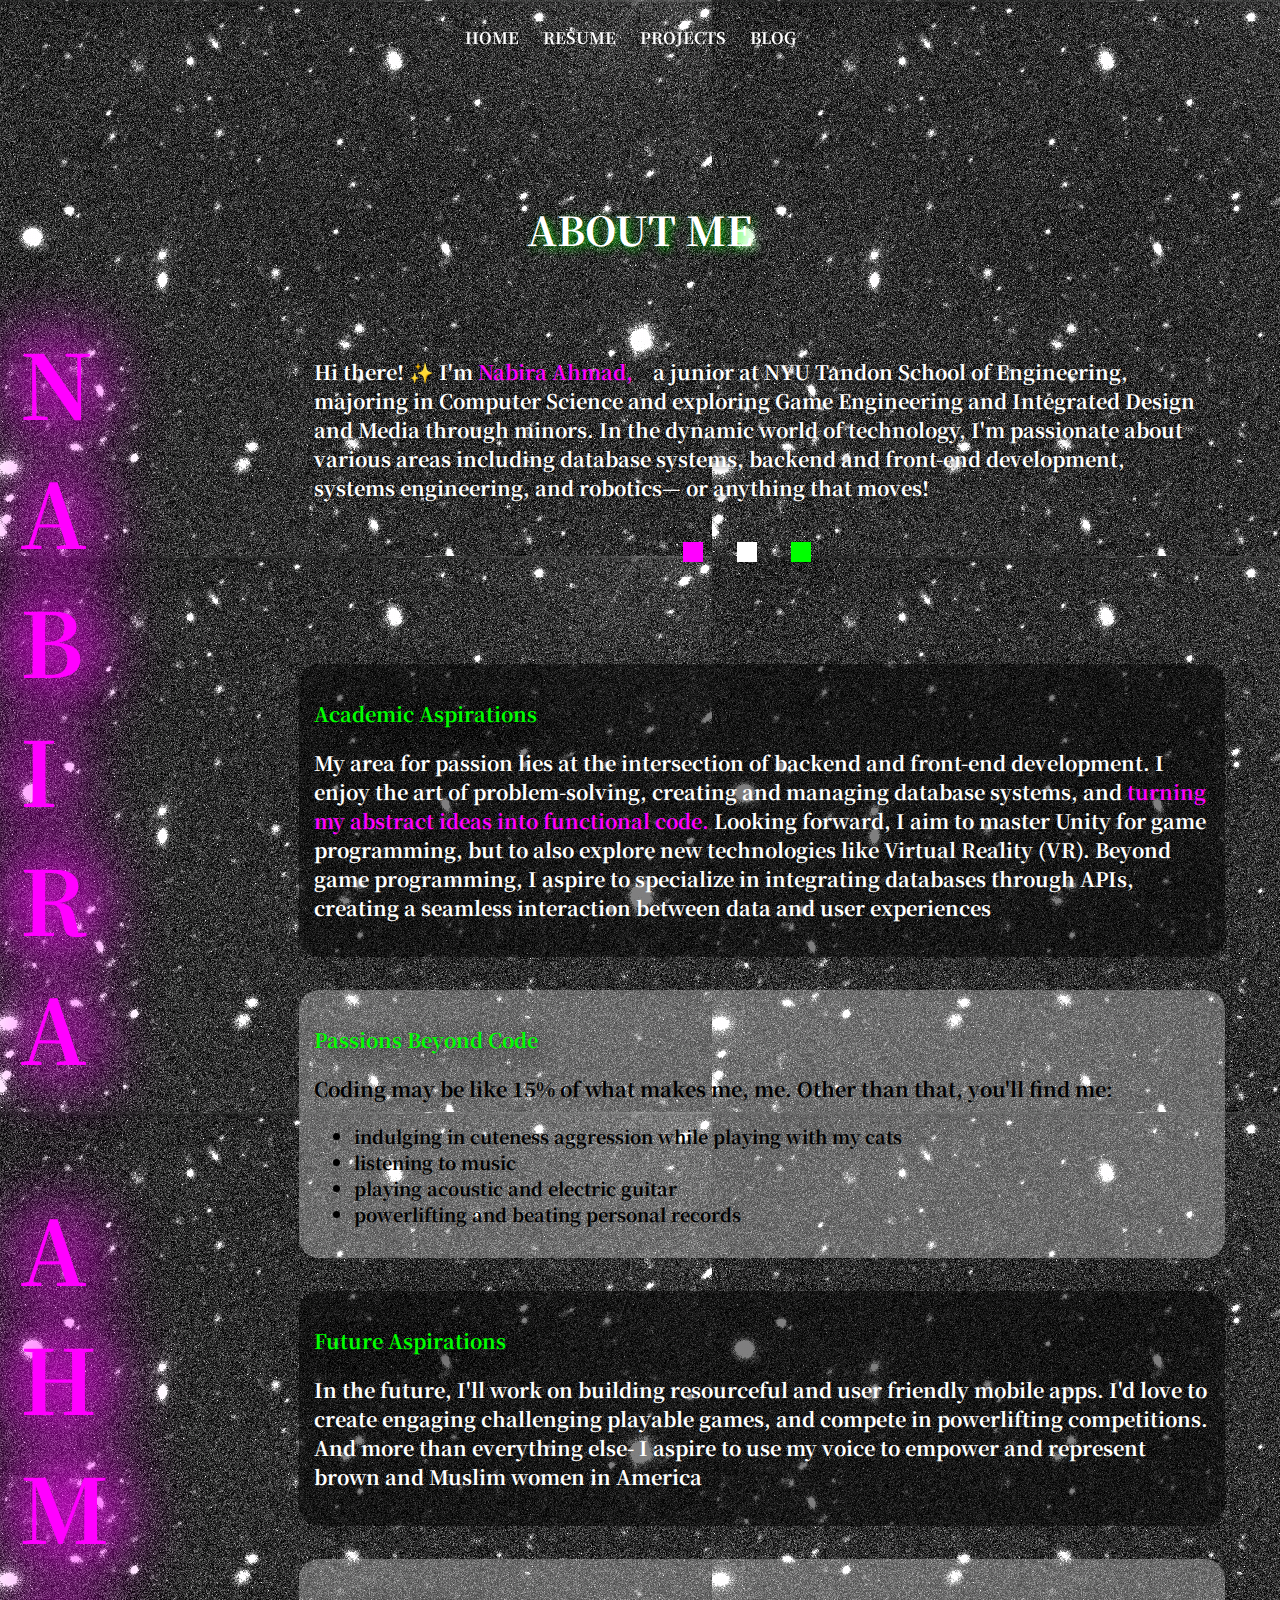
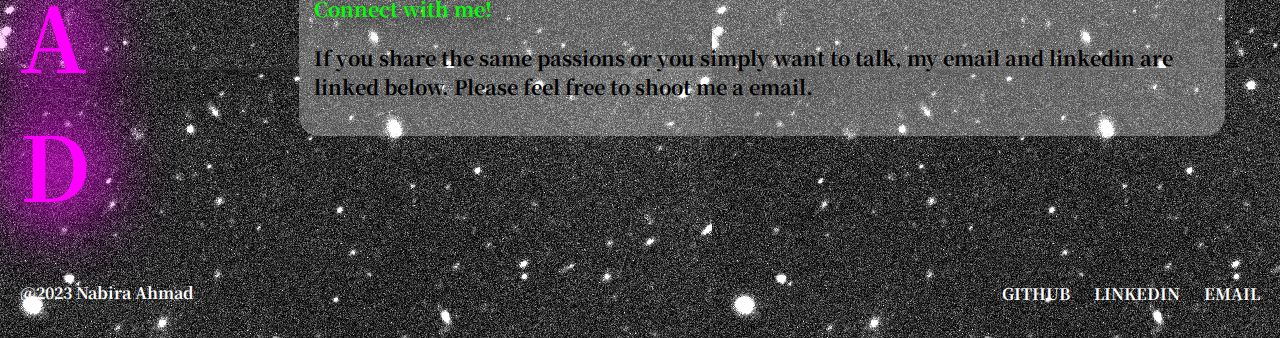
<file: index.html>
<!DOCTYPE html>
<html lang="en" dir="ltr">

<head>
  <meta charset="utf-8">
  <title>nabira | home/about</title>
  <link rel="stylesheet" href="style.css">
</head>

<body class="index-body">

    <div class="navbar">
        <ul>
            <li><a href="index.html">HOME</a></li>
            <li><a href="resume.html">RESUME</a></li>
            <li class="dropdown">
            <a href="#">PROJECTS</a>
            <div class="dropdown-content">
                <a href="proj1.html">tweetbot</a>
                <a href="proj2.html">assembler</a>
                 <a href="proj3.html">simulator</a>
            </div>
            <li class="dropdown">
            <a href="#">BLOG</a>
                <div class="dropdown-content">
               <a href="tech.html">tech</a>
                  <a href="interests.html">interests</a>
                  <a href="news.html">news</a>
                </div>
            </li>
        </ul>
    </div>
     <p id="right-h1" class="index-p">ABOUT ME</p>

     <div class="container">
        <div class="left-column">
            <p>N</p>
            <p>A</p>
            <p>B</p>
            <p>I</p>
            <p>R</p>
            <p>A</p>
            <br>
            <br>
            <br>
            <br>
            <p>A</p>
            <p>H</p>
            <p>M</p>
            <p>A</p>
            <p>D</p>
        </div>

    <div class="right-column">
      <div class="section about-me">
            <p class="index-p">Hi there! ✨ I'm </span><span class="hover-container" style="font-weight: bold; color: #ff00ff;">Nabira Ahmad,<span class="popup-image">
            <img src="pic.png" alt="Description of the image"></span></span>a junior at NYU Tandon School of Engineering, majoring in Computer Science and exploring Game Engineering and Integrated Design and Media through minors. In the dynamic world of technology, I'm passionate about various areas including database systems, backend and front-end development, systems engineering, and robotics— or anything that moves!</p>
            <div class="animation-container">
              <div class="animation animation1"></div>
              <div class="animation animation2"></div>
              <div class="animation animation3"></div>
            </div>
        </div>
    <br>
    <br>
    <br>
    
    <div class="section academic-aspirations">
        <p class = "subhead">Academic Aspirations</p>
        <p class="index-p">My area for passion lies at the intersection of backend and front-end development. I enjoy the art of problem-solving, creating and managing database systems, and <span style="color: #ff00ff;">turning my abstract ideas into functional code.</span>  
        Looking forward, I aim to master Unity for game programming, but to also explore new technologies like Virtual Reality (VR). Beyond game programming, I aspire to specialize in integrating databases through APIs, creating a seamless interaction between data and user experiences</p>
    </div>
    <br>
    <div class="section passions">
        <p class = "subhead">Passions Beyond Code</p>
        <p class="index-p"><span style="color: black;">Coding may be like 15% of what makes me, me. Other than that, you'll find me:</span></p>
        <ul>
            <li>indulging in cuteness aggression while playing with my cats
            <li>listening to music</li>
            <li>playing acoustic and electric guitar</li> 
            <li>powerlifting and beating personal records</li>
        </ul>
    </div>
    <br>

    <div class="section future-aspirations">
        <p class = "subhead">Future Aspirations</p>
        <p class="index-p">In the future, I'll work on building resourceful and user friendly mobile apps. I'd love to create engaging challenging playable games, and compete in powerlifting competitions. And more than everything else- I aspire to use my voice to empower and represent brown and Muslim women in America</p>
    </div>
    <br>

    <div class="section connect">
        <p class = "subhead">Connect with me!</p>
        <p class="index-p"><span style="color: black;">If you share the same passions or you simply want to talk, my email and linkedin are linked below. Please feel free to shoot me a email.</span></p>
    </div>
</li>
</div>
    </div>
    </div>
<!--     <div class="content">
        <p>This is a sample website layout.</p>
    </div> -->
<!-- <p class= "glitchytext">CSS Animation<p> -->
<!-- 
<div class = "animation"></div>
<img class = "rotate_image" src= "planet.png">


<p class= "glitchbackground"><b>Note:</b> When an animation is finished, it goes back to its original style.</p>
 -->
</body>
<div class="footer">
        <div class="footer-left">
            <span>@2023 Nabira Ahmad</span>
        </div>
        <div class="footer-links">
            <a href="https://github.com/nabiraahmad">GITHUB</a>
            <a href="https://www.linkedin.com/in/nabira-ahmad-626b15231/">LINKEDIN</a>
            <a href="mailto:nabiraahmad03@gmail.com">EMAIL</a>
        </div>
    </div>

</footer>
</html>
</file>
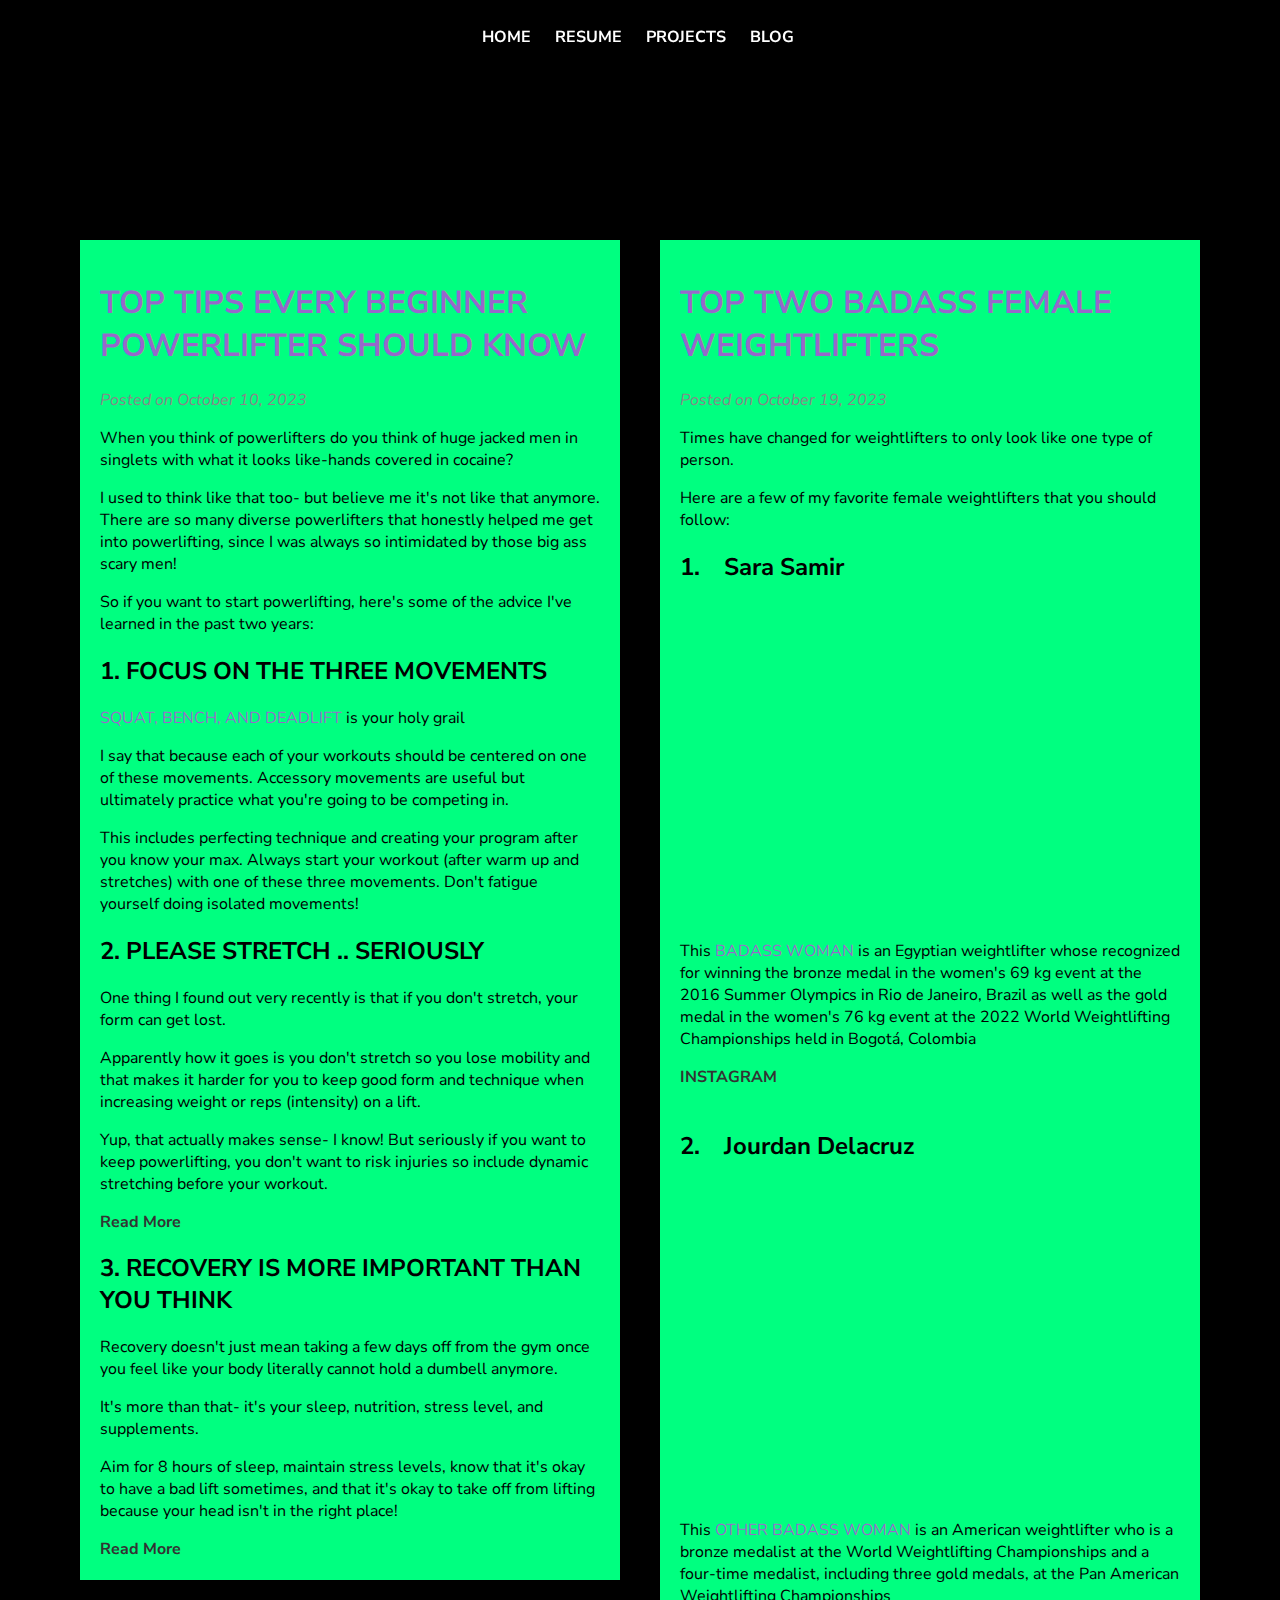
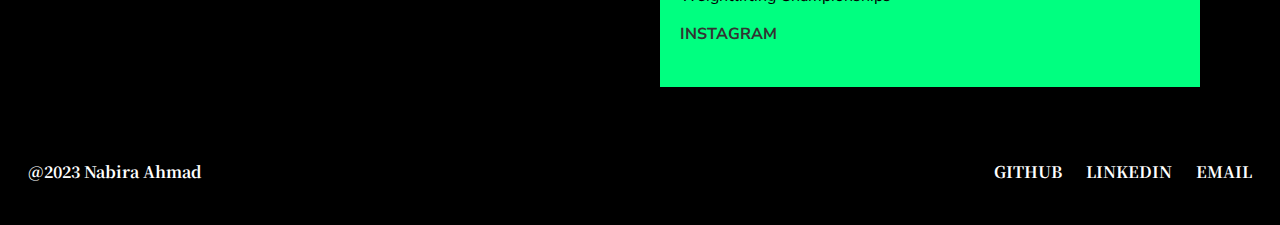
<file: interests.html>
<!DOCTYPE html>
<html lang="en" dir="ltr">

<head>
  <meta charset="utf-8">
  <title>nabira | tech</title>
  <link rel="stylesheet" href="style.css">
</head>

<body class="blog-body">

    <div class="navbar">
        <ul>
            <li><a href="index.html">HOME</a></li>
            <li><a href="resume.html">RESUME</a></li>
            <li class="dropdown">
            <a href="#">PROJECTS</a>
            <div class="dropdown-content">
                <a href="proj1.html">tweetbot</a>
                <a href="proj2.html">assembler</a>
                 <a href="proj3.html">simulator</a>
            </div>
            <li class="dropdown">
            <a href="#">BLOG</a>
                <div class="dropdown-content">
               <a href="tech.html">tech</a>
                  <a href="interests.html">interests</a>
                  <a href="news.html">news</a>
            </li>

        </ul>

    </div>

  <div class="blog-container">
    <div class="blog-post">
      <h1><span style="color:rgba(255, 0, 255, 0.6);">TOP TIPS EVERY BEGINNER POWERLIFTER SHOULD KNOW</span></h1>
      <p class="date">Posted on October 10, 2023</p>
      <p>When you think of powerlifters do you think of huge jacked men in singlets with what it looks like-hands covered in cocaine?</p>

      <p>I used to think like that too- but believe me it's not like that anymore. There are so many diverse powerlifters that honestly helped me get into powerlifting, since I was always so intimidated by those big ass scary men!</p>

      <p>So if you want to start powerlifting, here's some of the advice I've learned in the past two years:</p>
      <h2> 1. FOCUS ON THE THREE MOVEMENTS</h2>
        <p><span style="color:rgba(255, 0, 255, 0.6);">SQUAT, BENCH, AND DEADLIFT</span> is your holy grail</p>
        <p>I say that because each of your workouts should be centered on one of these movements. Accessory movements are useful but ultimately practice what you're going to be competing in.</p>

        <p>This includes perfecting technique and creating your program after you know your max. Always start your workout (after warm up and stretches) with one of these three movements. Don't fatigue yourself doing isolated movements!</p>

    <h2>2. PLEASE STRETCH .. SERIOUSLY</h2>
    <p>One thing I found out very recently is that if you don't stretch, your form can get lost.</p>
    <p>Apparently how it goes is you don't stretch so you lose mobility and that makes it harder for you to keep good form and technique when increasing weight or reps (intensity) on a lift.</p>

    <p>Yup, that actually makes sense- I know! But seriously if you want to keep powerlifting, you don't want to risk injuries so include dynamic stretching before your workout.</p>

    <a href="https://www.socalpowerlifting.net/post/mobility-for-powerlifters-everything-you-need-to-know" class="read-more">Read More</a>


    <h2>3. RECOVERY IS MORE IMPORTANT THAN YOU THINK</h2>
    <p>Recovery doesn't just mean taking a few days off from the gym once you feel like your body literally cannot hold a dumbell anymore.</p>
    <p>It's more than that- it's your sleep, nutrition, stress level, and supplements.</p>

    <p>Aim for 8 hours of sleep, maintain stress levels, know that it's okay to have a bad lift sometimes, and that it's okay to take off from lifting because your head isn't in the right place!</p>

    <a href="https://fitbod.me/blog/powerlifting-recovery/" class="read-more">Read More</a>
    </div>

    <div class="blog-post">
      <h1><span style="color:rgba(255, 0, 255, 0.6);">TOP TWO BADASS FEMALE WEIGHTLIFTERS</span></h2>
      <p class="date">Posted on October 19, 2023</p>
      <p>Times have changed for weightlifters to only look like one type of person.</p>

      <p>Here are a few of my favorite female weightlifters that you should follow:</p>
      <h2>1. &nbsp&nbsp&nbspSara Samir</h2>
    <iframe width="500" height="315" src="https://www.youtube.com/embed/eHTyCLt1wxo?si=g28Ku4tflDkwEBD6" title="YouTube video player" frameborder="0" allow="accelerometer; autoplay; clipboard-write; encrypted-media; gyroscope; picture-in-picture; web-share" allowfullscreen></iframe>
    <p>This<span style="color:rgba(255, 0, 255, 0.6);"> BADASS WOMAN </span>is an Egyptian weightlifter whose recognized for winning the bronze medal in the women's 69 kg event at the 2016 Summer Olympics in Rio de Janeiro, Brazil as well as the gold medal in the women's 76 kg event at the 2022 World Weightlifting Championships held in Bogotá, Colombia</p>
      <a href="https://www.instagram.com/sarasamir76kg/?hl=en" class="read-more">INSTAGRAM</a>
      <br>
    <h2>2. &nbsp&nbsp&nbspJourdan Delacruz</h2>
    <iframe width="500" height="315" src="https://www.youtube.com/embed/Q7Owh4Uh4g0?si=CJ2NwtL-_B7Zxo8S" title="YouTube video player" frameborder="0" allow="accelerometer; autoplay; clipboard-write; encrypted-media; gyroscope; picture-in-picture; web-share" allowfullscreen></iframe>
    <p>This<span style="color:rgba(255, 0, 255, 0.6);"> OTHER BADASS WOMAN </span>is an American weightlifter who is a bronze medalist at the World Weightlifting Championships and a four-time medalist, including three gold medals, at the Pan American Weightlifting Championships</p>
      <a href="https://www.instagram.com/jourdannn_14/?hl=en" class="read-more">INSTAGRAM</a>
      <br>
    </div>
  </div>

</body>
<div class="footer">
        <div class="footer-left">
            <span>@2023 Nabira Ahmad</span>
        </div>
        <div class="footer-links">
            <a href="https://github.com/nabiraahmad">GITHUB</a>
            <a href="https://www.linkedin.com/in/nabira-ahmad-626b15231/">LINKEDIN</a>
            <a href="mailto:nabiraahmad03@gmail.com">EMAIL</a>
        </div>
    </div>

</footer>
</html>
</file>
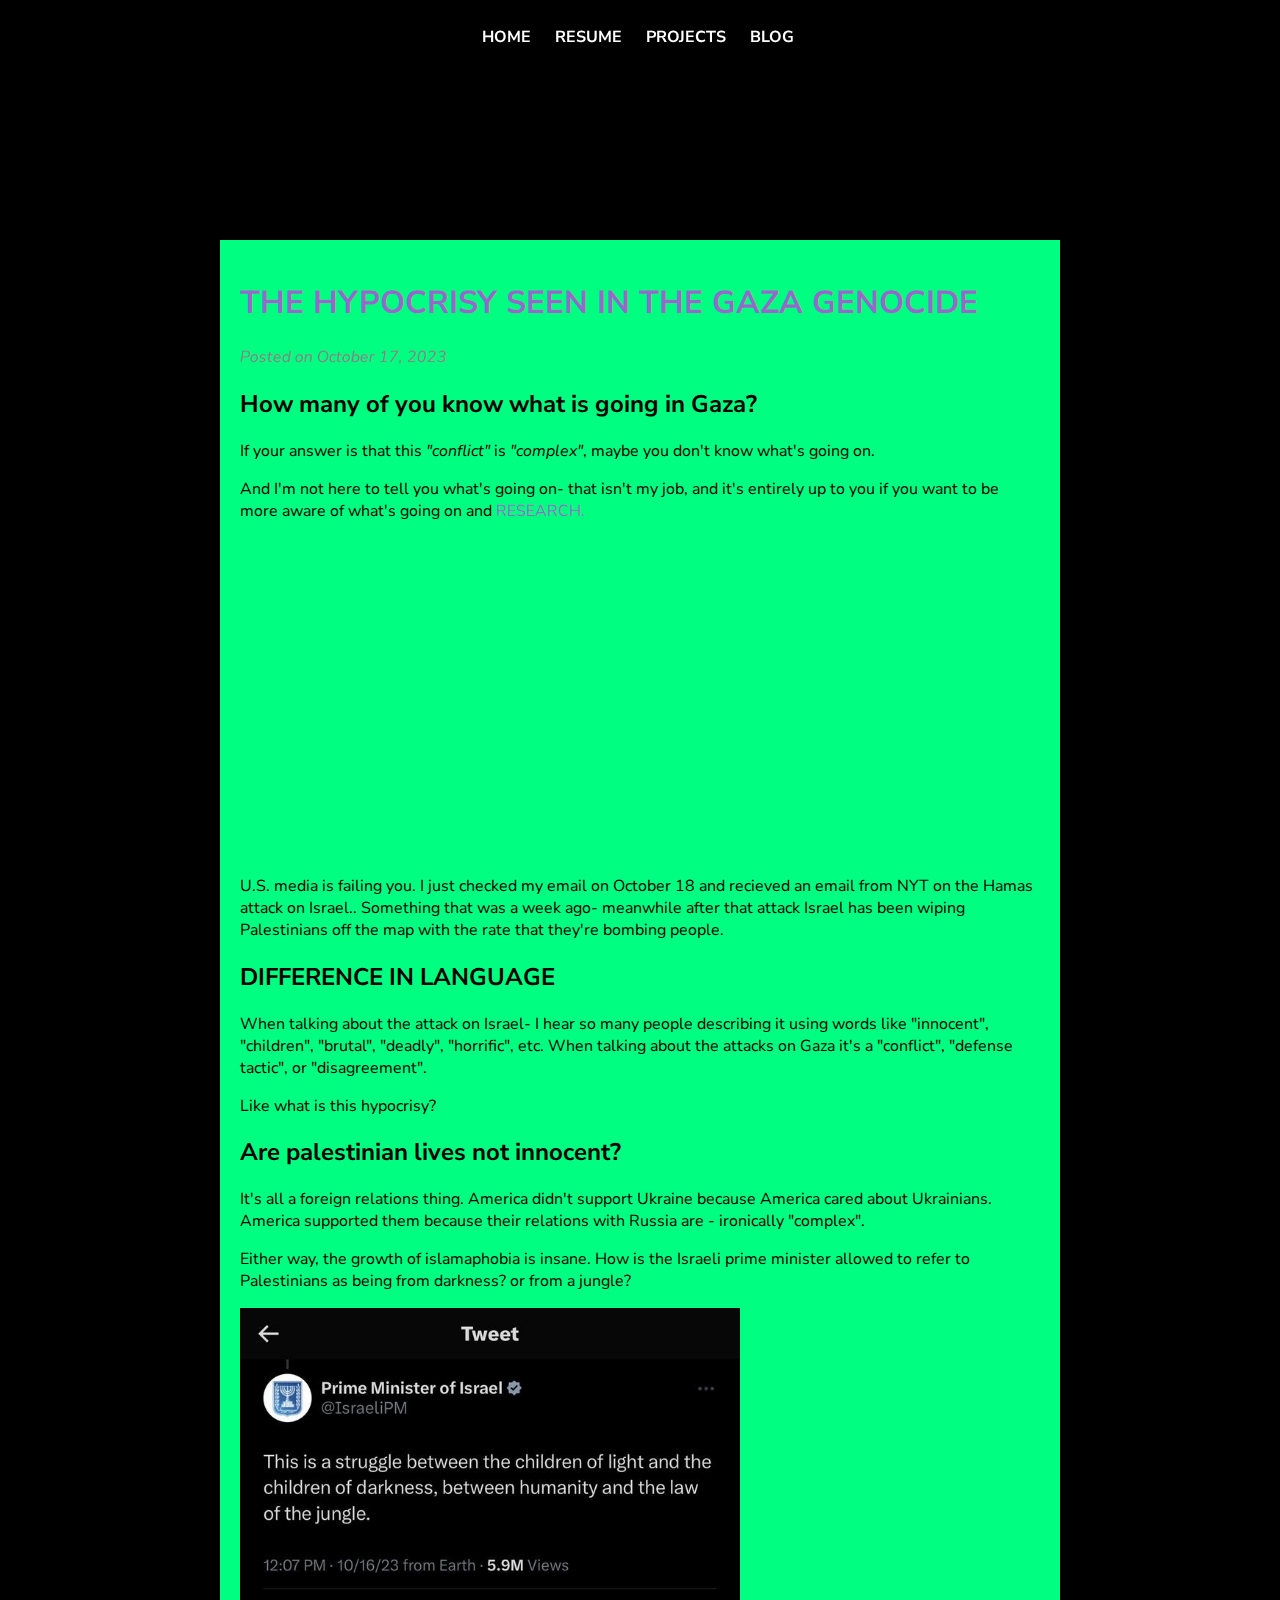
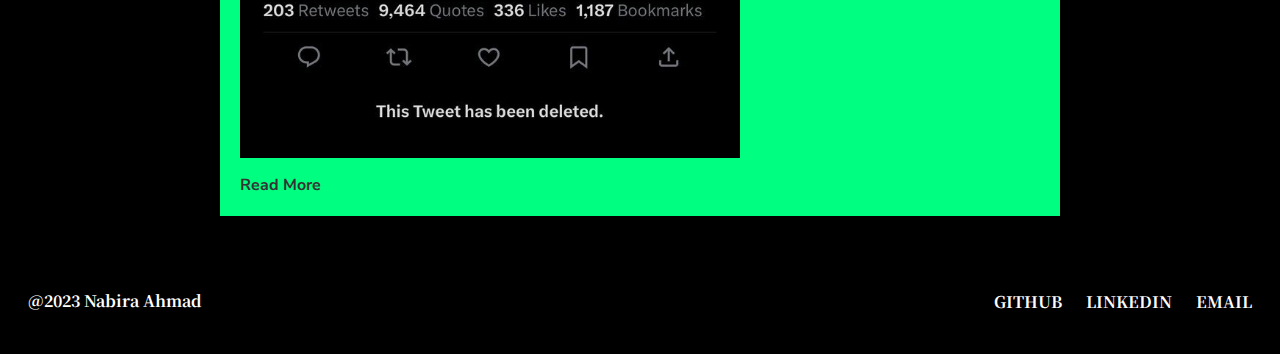
<file: news.html>
<!DOCTYPE html>
<html lang="en" dir="ltr">

<head>
  <meta charset="utf-8">
  <title>nabira | tech</title>
  <link rel="stylesheet" href="style.css">
</head>

<body class="blog-body">

    <div class="navbar">
        <ul>
            <li><a href="index.html">HOME</a></li>
            <li><a href="resume.html">RESUME</a></li>
            <li class="dropdown">
            <a href="#">PROJECTS</a>
            <div class="dropdown-content">
                <a href="proj1.html">tweetbot</a>
                <a href="proj2.html">assembler</a>
                 <a href="proj3.html">simulator</a>
            </div>
            <li class="dropdown">
            <a href="#">BLOG</a>
                <div class="dropdown-content">
               <a href="tech.html">tech</a>
                  <a href="interests.html">interests</a>
                  <a href="news.html">news</a>
            </li>

        </ul>

    </div>

  <div class="blog-container">
    <div class="blog-post" style="width: 800px">
      <h1><span style="color:rgba(255, 0, 255, 0.6);">THE HYPOCRISY SEEN IN THE GAZA GENOCIDE</span></h1>
      <p class="date">Posted on October 17, 2023</p>
      <h2>How many of you know what is going in Gaza?</h2>

      <p>If your answer is that this <span style="font-style: italic">"conflict"</span> is <span style="font-style: italic"> "complex"</span>, maybe you don't know what's going on.</p>

      <p>And I'm not here to tell you what's going on- that isn't my job, and it's entirely up to you if you want to be more aware of what's going on and <span style="color:rgba(255, 0, 255, 0.6);"> RESEARCH.</span></p>

      <iframe width="500" height="315" src="https://www.youtube.com/embed/dZ2O-5s7MmY?si=myN9DVj0_JEpV67Q" title="YouTube video player" frameborder="0" allow="accelerometer; autoplay; clipboard-write; encrypted-media; gyroscope; picture-in-picture; web-share" allowfullscreen></iframe>
      <br>
      <p>U.S. media is failing you. I just checked my email on October 18 and recieved an email from NYT on the Hamas attack on Israel.. Something that was a week ago- meanwhile after that attack Israel has been wiping Palestinians off the map with the rate that they're bombing people.</p>

      <h2>DIFFERENCE IN LANGUAGE</h2>
        <p>When talking about the attack on Israel- I hear so many people describing it using words like "innocent", "children", "brutal", "deadly", "horrific", etc. When talking about the attacks on Gaza it's a "conflict", "defense tactic", or "disagreement".</p>
        <p>Like what is this hypocrisy?</p>

        <h2>Are palestinian lives not innocent?</h2>

        <p>It's all a foreign relations thing. America didn't support Ukraine because America cared about Ukrainians. America supported them because their relations with Russia are - ironically "complex".</p>

        <p>Either way, the growth of islamaphobia is insane. How is the Israeli prime minister allowed to refer to Palestinians as being from darkness? or from a jungle?</p>
        <img style="width: 500px;" src="thetweet.png">
          <a href="https://opiniojuris.org/2023/10/18/public-statement-scholars-warn-of-potential-genocide-in-gaza/:"class="read-more">Read More</a>
    </div>
  </div>

</body>
<div class="footer">
        <div class="footer-left">
            <span>@2023 Nabira Ahmad</span>
        </div>
        <div class="footer-links">
            <a href="https://github.com/nabiraahmad">GITHUB</a>
            <a href="https://www.linkedin.com/in/nabira-ahmad-626b15231/">LINKEDIN</a>
            <a href="mailto:nabiraahmad03@gmail.com">EMAIL</a>
        </div>
    </div>

</footer>
</html>
</file>
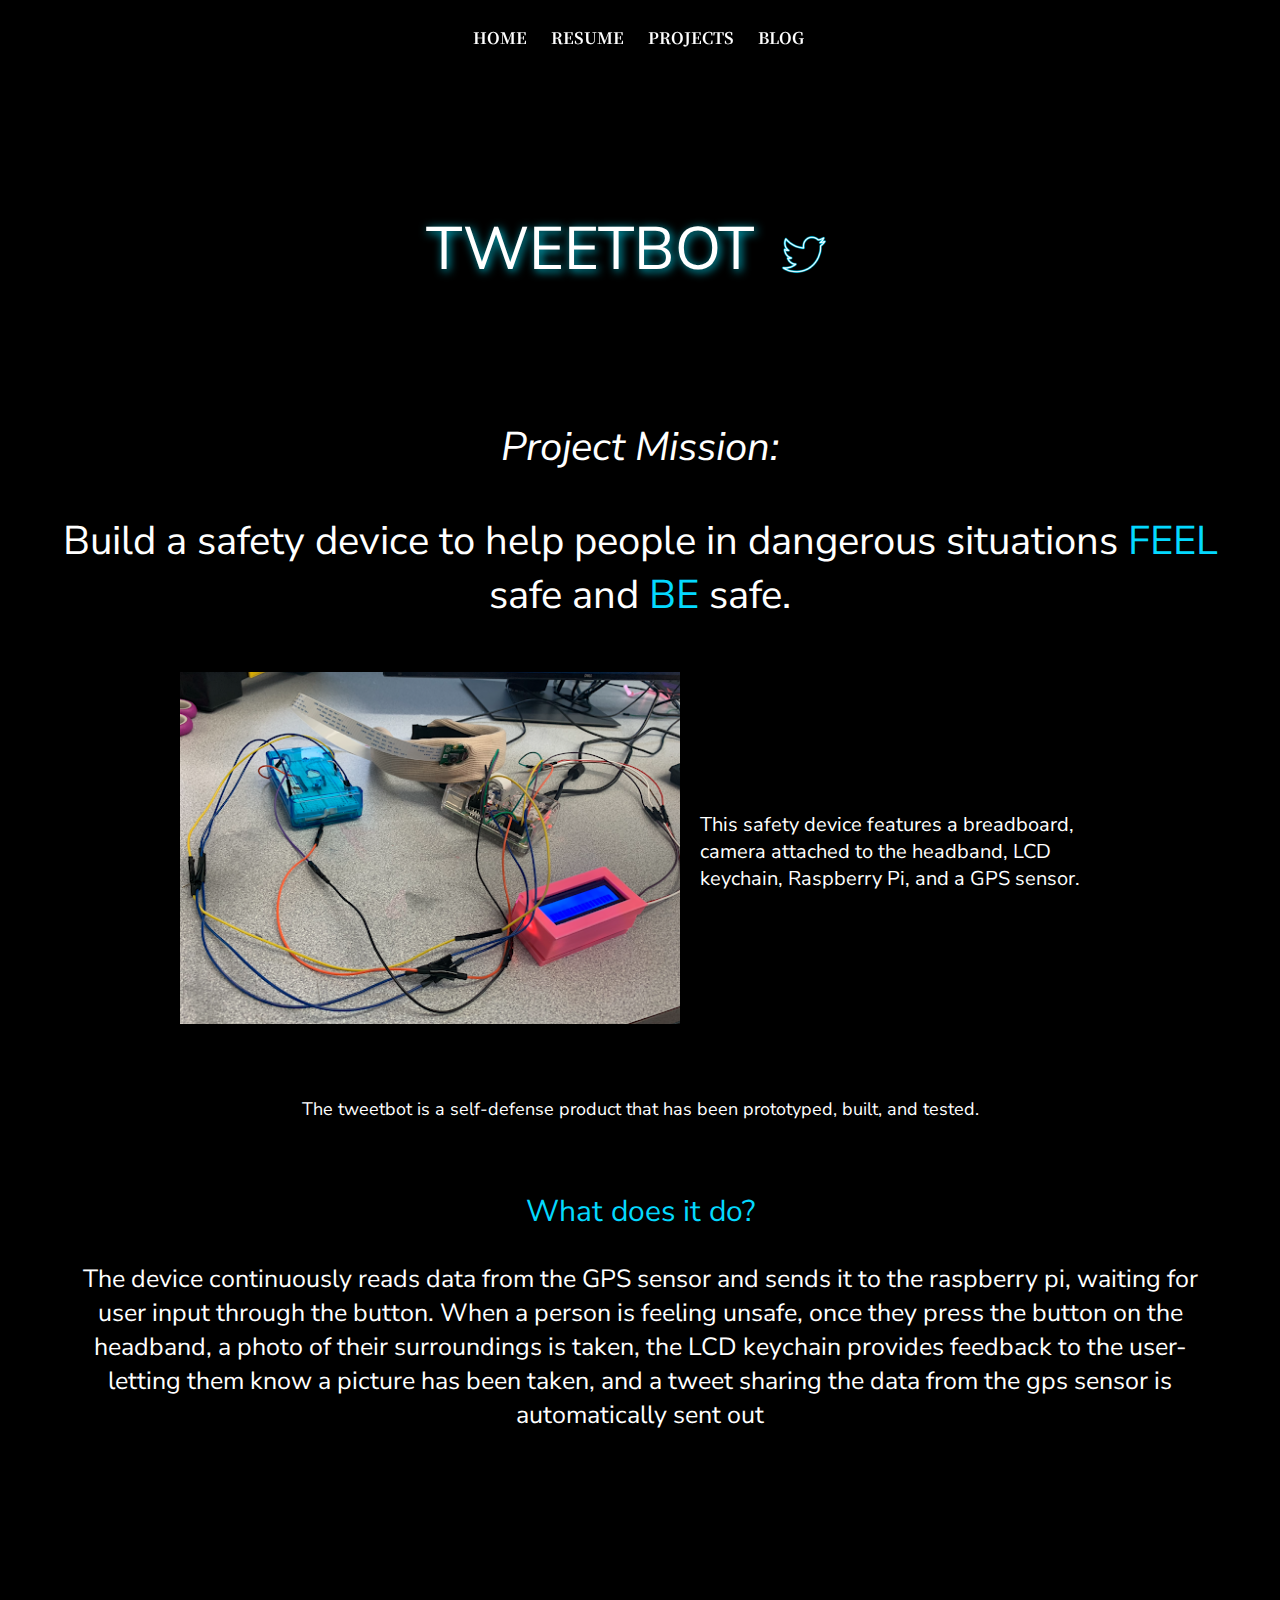
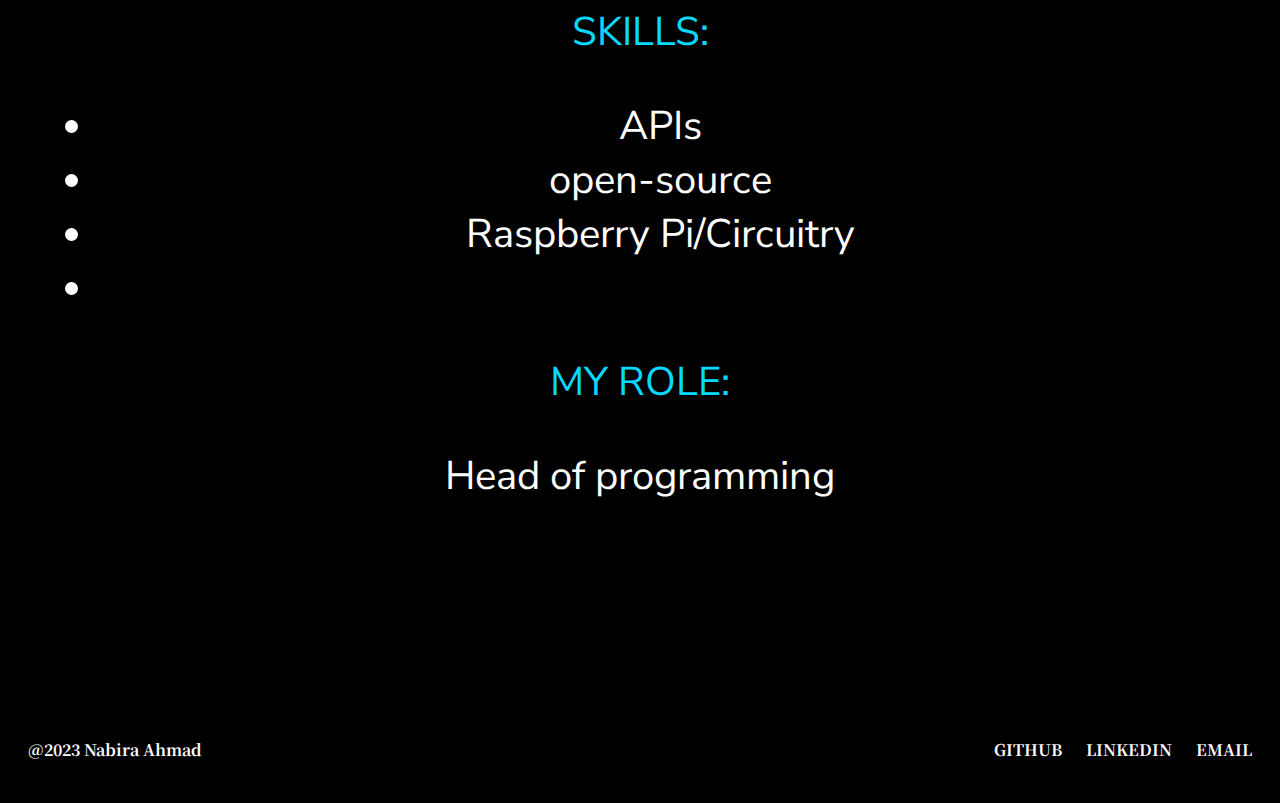
<file: proj1.html>
<!DOCTYPE html>
<html lang="en" dir="ltr">

<head>
  <meta charset="utf-8">
  <title>nabira | tweetbot</title>
  <link rel="stylesheet" href="style.css">
</head>

<body class="proj1body">

    <div class="proj3-navbar">
        <ul>
            <li><a href="index.html">HOME</a></li>
            <li><a href="resume.html">RESUME</a></li>
            <li class="proj3-dropdown">
            <a href="#">PROJECTS</a>
            <div class="proj3-dropdown-content">
                <a href="proj1.html">tweetbot</a>
                <a href="proj2.html">assembler</a>
                 <a href="proj3.html">simulator</a>
            </div>
            <li class="proj3-dropdown">
            <a href="#">BLOG</a>
                <div class="proj3-dropdown-content">
                <a href="tech.html">tech</a>
                  <a href="interests.html">interests</a>
                  <a href="news.html">news</a>
                </div>
            </li>
        </ul>
    </div>
<div class = "headcontain">
    <p id="tweethead">TWEETBOT<img class = "twitter-image" src = "twitter.png"></p>
</div>


<div class="proj1descp">
    <p><span style="font-style: italic">Project Mission:</span></p>
    <p>Build a safety device to help people in dangerous situations <span style="color: #04d9ff">FEEL</span> safe and <span style="color: #04d9ff">BE</span> safe. </p>
</div>
<div class="descp">
    <div class="image-container">
        <img src="proj1.png" class="project-image">
    </div>
    <div class="image-text">
        <p>This safety device features a breadboard, camera attached to the headband, LCD keychain, Raspberry Pi, and a GPS sensor.</p>
    </div>
</div>
<br>
<br>
<br>
<p class="index-p">The tweetbot is a self-defense product that has been prototyped, built, and tested.</p>
<div class="proj1descp">
   <p style ="font-size: 30px; color: #04d9ff";>What does it do?</p>
   <p class = "imagetext" <span style="font-size:25px;">The device continuously reads data from the GPS sensor and sends it to the raspberry pi, waiting for user input through the button. When a person is feeling unsafe, once they press the button on the headband, a photo of their surroundings is taken, the LCD keychain provides feedback to the user- letting them know a picture has been taken, and a tweet sharing the data from the gps sensor is automatically sent out</span></p>
<br>
<br>
<p style= "color: #04d9ff";>SKILLS:</p>
<ul>
    <li>APIs</li>
    <li>open-source</li>
    <li>Raspberry Pi/Circuitry</li>
    <li></li>
</ul>
<p style= "color: #04d9ff";>MY ROLE:</p>
    <p>Head of programming</p>

    <br><br><br>
</div></li></ul>

<div class="footer">
        <div class="footer-left">
            <span>@2023 Nabira Ahmad</span>
        </div>
        <div class="proj3-footer-links">
            <a href="https://github.com/nabiraahmad">GITHUB</a>
            <a href="https://www.linkedin.com/in/nabira-ahmad-626b15231/">LINKEDIN</a>
            <a href="mailto:nabiraahmad03@gmail.com">EMAIL</a>
        </div>
    </div>

</footer>
</html>
</file>
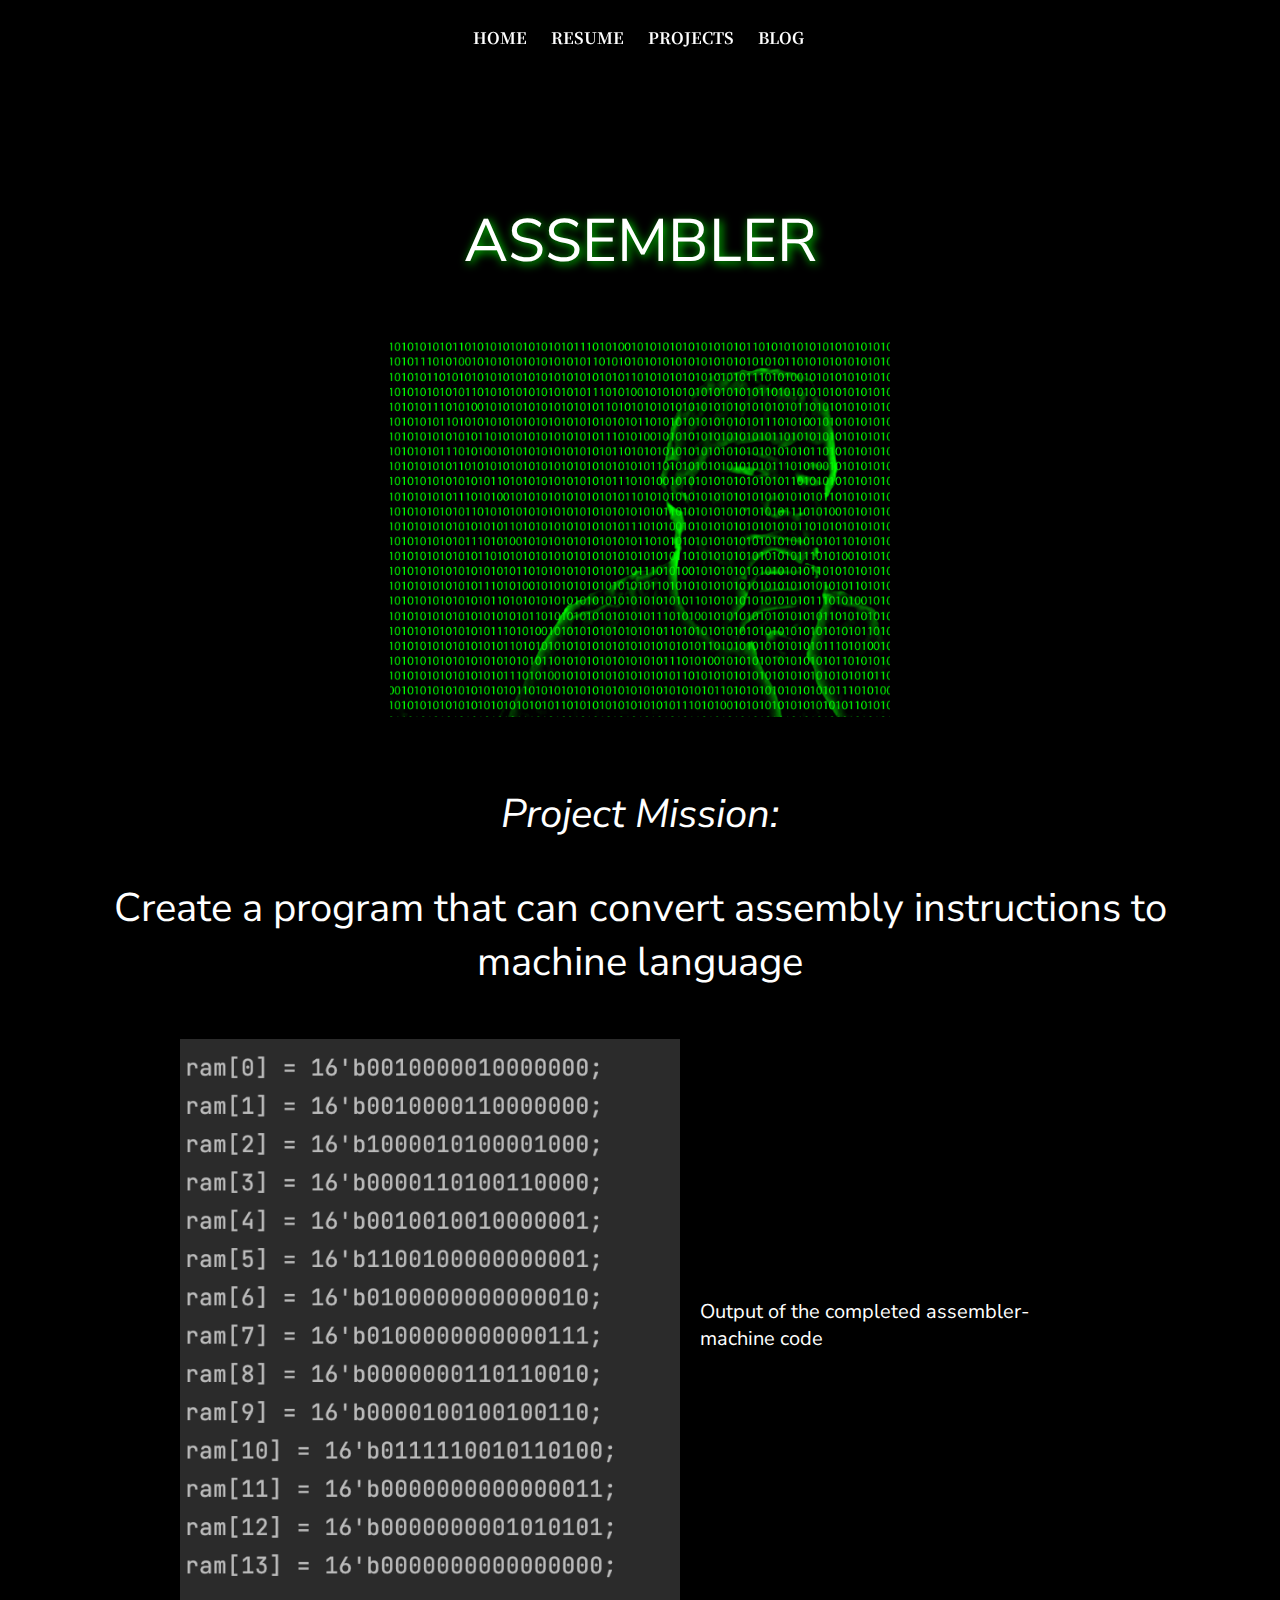
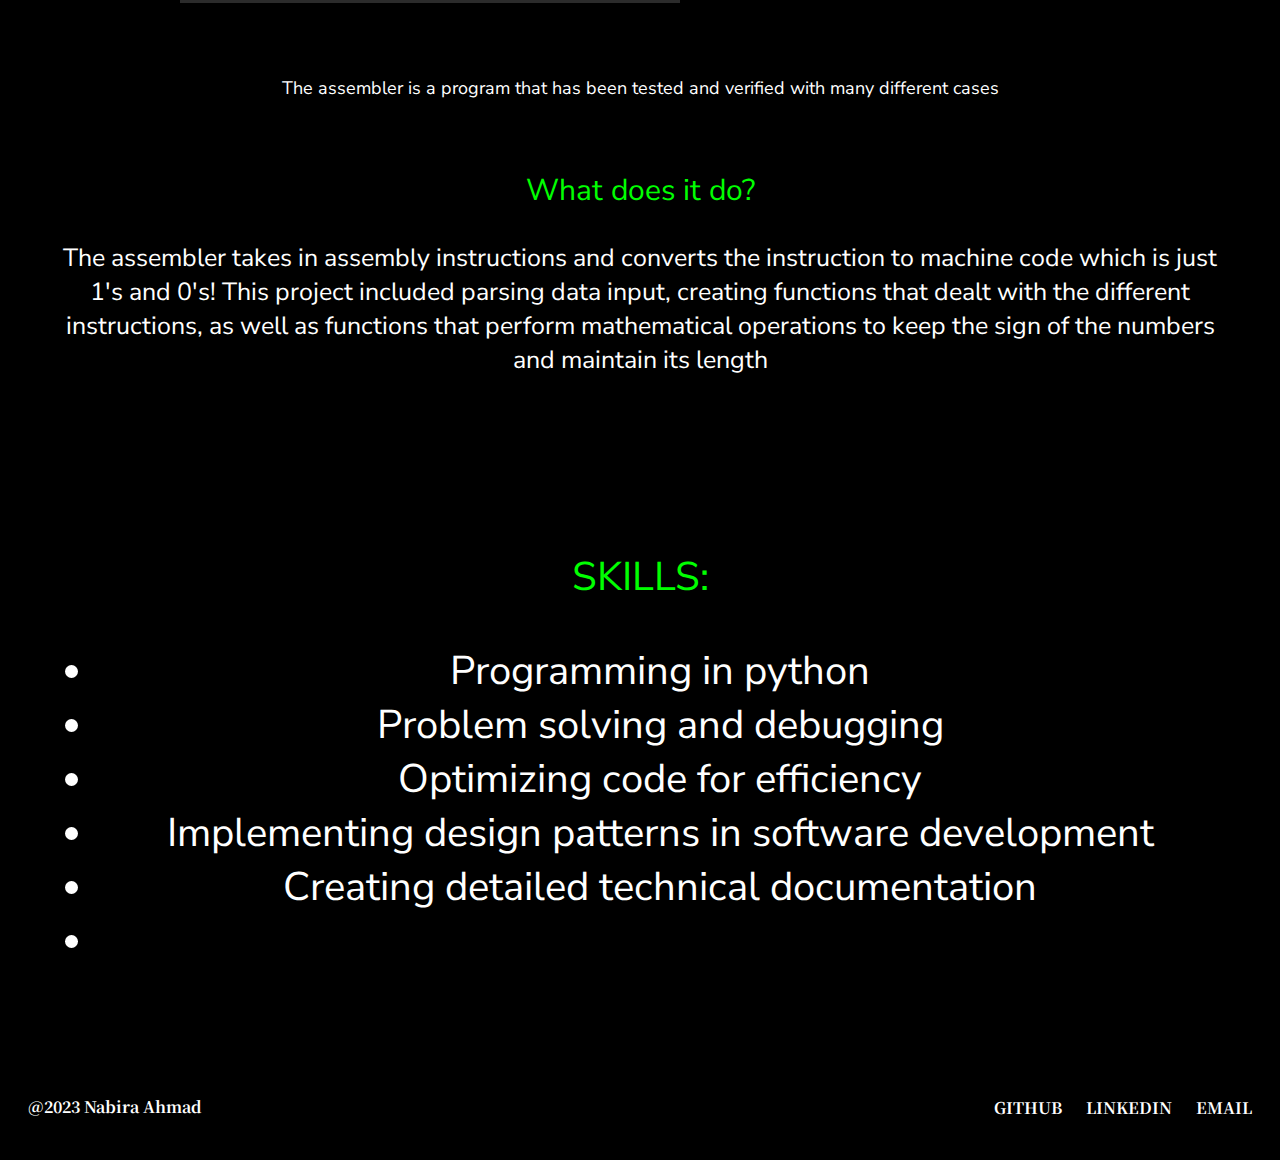
<file: proj2.html>
<!DOCTYPE html>
<html lang="en" dir="ltr">

<head>
  <meta charset="utf-8">
  <title>nabira | assembler</title>
  <link rel="stylesheet" href="style.css">
</head>

<body class="proj1body">

    <div class="proj3-navbar">
        <ul>
            <li><a href="index.html">HOME</a></li>
            <li><a href="resume.html">RESUME</a></li>
            <li class="proj3-dropdown">
            <a href="#">PROJECTS</a>
            <div class="proj3-dropdown-content">
                <a href="proj1.html">tweetbot</a>
                <a href="proj2.html">assembler</a>
                 <a href="proj3.html">simulator</a>
            </div>
            <li class="proj3-dropdown">
            <a href="#">BLOG</a>
                <div class="proj3-dropdown-content">
                  <a href="tech.html">TECH</a>
                  <a href="interests.html">INTERESTS</a>
                  <a href="news.html">NEWS</a>
                </div>
            </li>
        </ul>
    </div>

    <p id="title">ASSEMBLER</p>
    <img id="imageproj2" src = "assembly.webp">


<div class="proj1descp">
    <p><span style="font-style: italic">Project Mission:</span></p>
    <p>Create a program that can convert assembly instructions to machine language</p>
</div>
<div class="descp">
    <div class="image-container">
        <img src="proj2.png" class="project-image">
    </div>
    <div class="image-text">
        <p>Output of the completed assembler- machine code </p>
    </div>
</div>
<br>
<br>
<br>
<p class="index-p">The assembler is a program that has been tested and verified with many different cases</p>
<div class="proj1descp">
   <p style ="font-size: 30px; color: #00FF00";>What does it do?</p>
   <p class = "imagetext" <span style="font-size:25px;">The assembler takes in assembly instructions and converts the instruction to machine code which is just 1's and 0's! This project included parsing data input, creating functions that dealt with the different instructions, as well as functions that perform mathematical operations to keep the sign of the numbers and maintain its length</span></p>
<br>
<br>
<p style= "color: #00FF00";>SKILLS:</p>
<ul>
    <li>Programming in python</li>
    <li>Problem solving and debugging</li>
    <li>Optimizing code for efficiency</li>
    <li>Implementing design patterns in software development</li>
    <li>Creating detailed technical documentation</li>
    <li></li>
</ul>
<br>
</div>

<div class="footer">
        <div class="footer-left">
            <span>@2023 Nabira Ahmad</span>
        </div>
        <div class="proj3-footer-links">
            <a href="https://github.com/nabiraahmad">GITHUB</a>
            <a href="https://www.linkedin.com/in/nabira-ahmad-626b15231/">LINKEDIN</a>
            <a href="mailto:nabiraahmad03@gmail.com">EMAIL</a>
        </div>
    </div>

</footer>
</html>
</file>
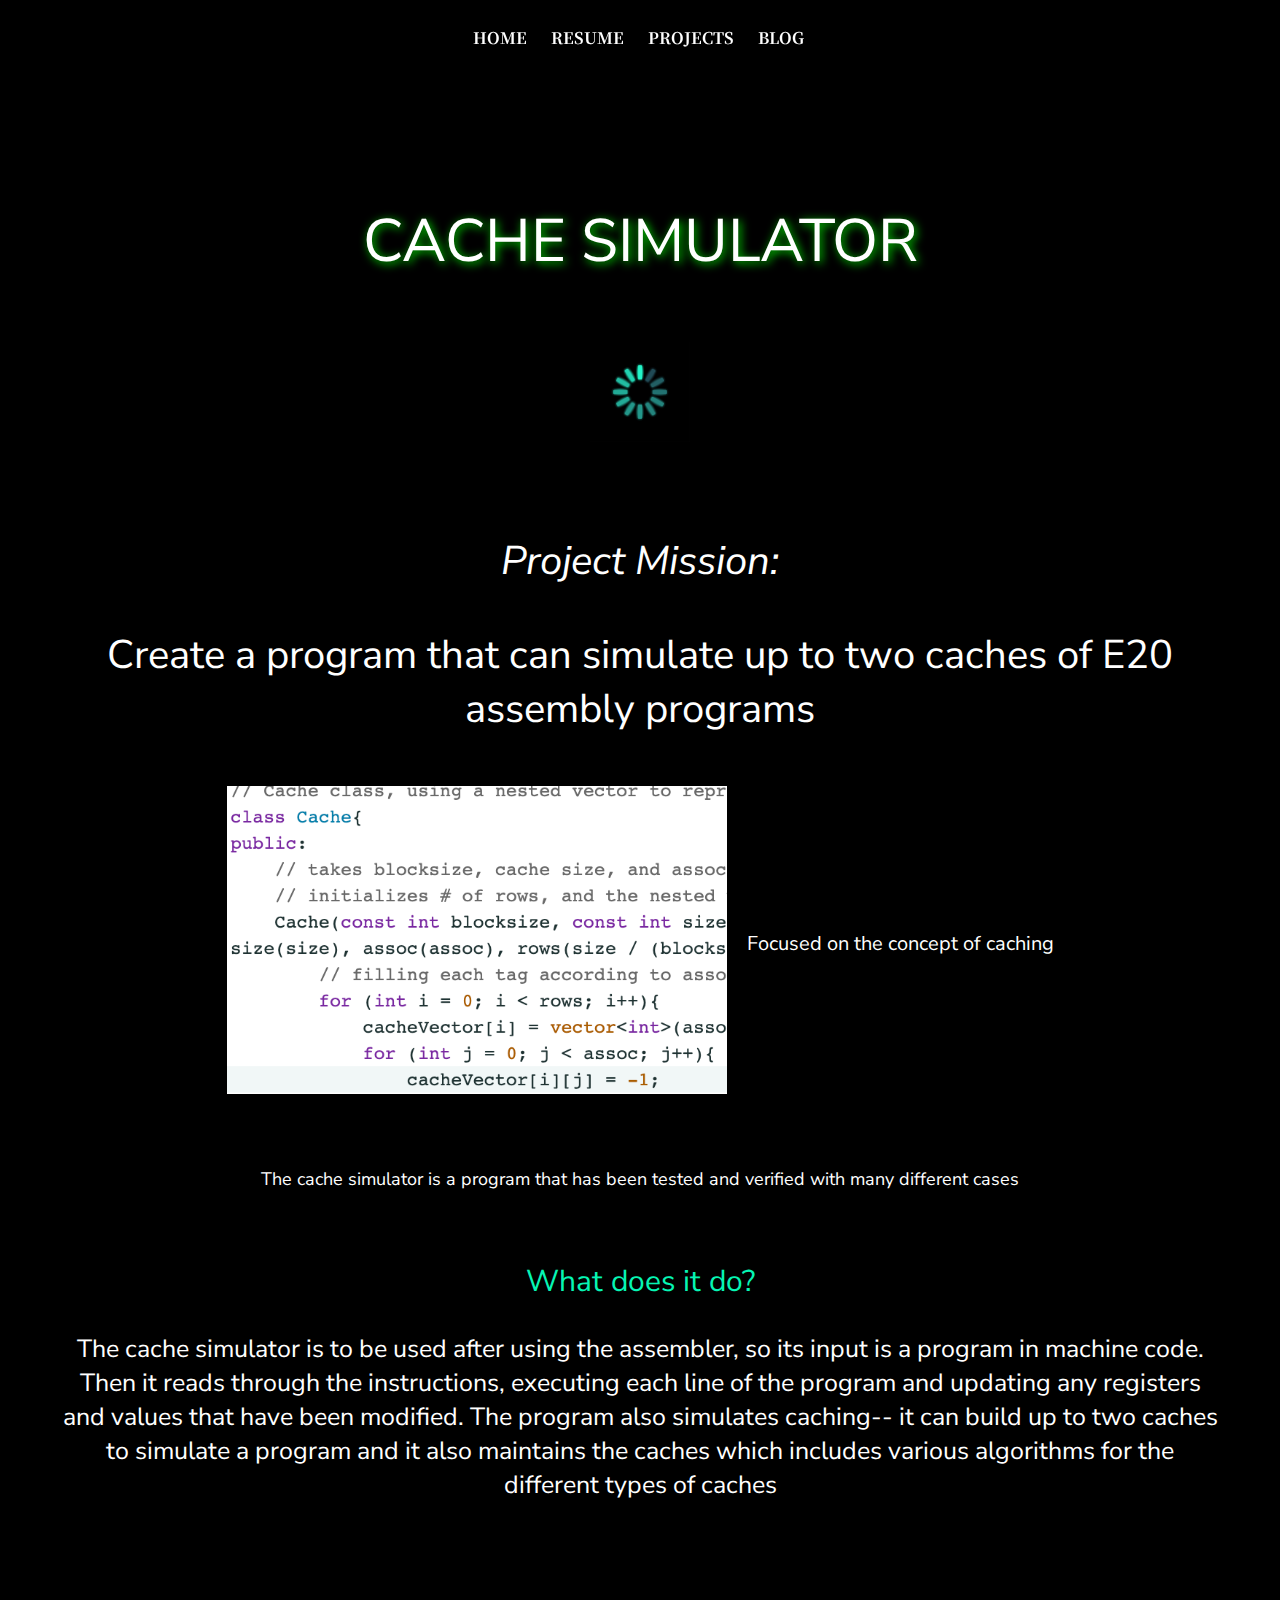
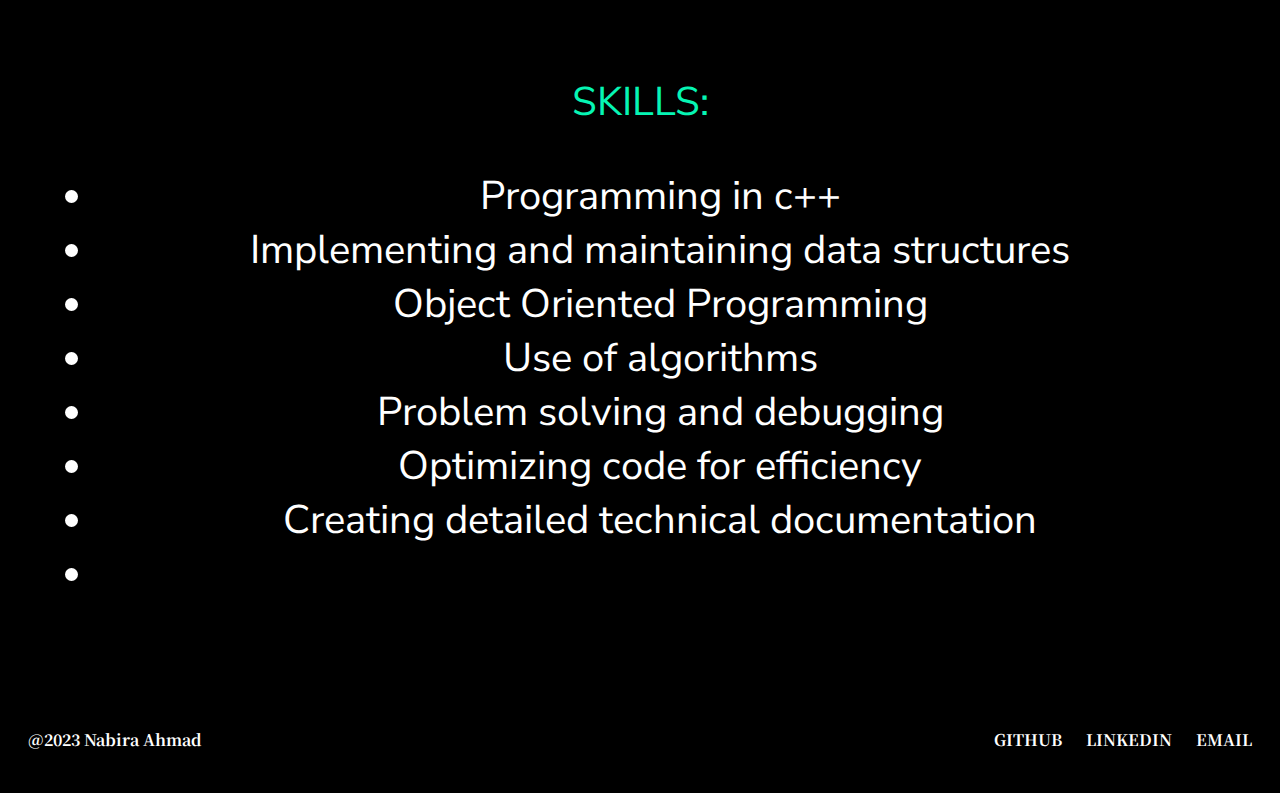
<file: proj3.html>
<!DOCTYPE html>
<html lang="en" dir="ltr">

<head>
  <meta charset="utf-8">
  <title>nabira | simulator</title>
  <link rel="stylesheet" href="style.css">
</head>

<body class="proj1body">

    <div class="proj3-navbar">
        <ul>
            <li><a href="index.html">HOME</a></li>
            <li><a href="resume.html">RESUME</a></li>
            <li class="proj3-dropdown">
            <a href="#">PROJECTS</a>
            <div class="proj3-dropdown-content">
                <a href="proj1.html">tweetbot</a>
                <a href="proj2.html">assembler</a>
                <a href="proj3.html">simulator</a>
            </div>
            <li class="proj3-dropdown">
            <a href="#">BLOG</a>
                <div class="proj3-dropdown-content">
                  <a href="tech.html">tech</a>
                  <a href="interests.html">interests</a>
                  <a href="news.html">news</a>
                </div>
            </li>
        </ul>
    </div>

    <p id="title">CACHE SIMULATOR</p>
    <img class = "rotate-image" id="imageproj3" src = "cache.png">
    <br>


<div class="proj1descp">
    <p><span style="font-style: italic">Project Mission:</span></p>
    <p>Create a program that can simulate up to two caches of E20 assembly programs</p>
</div>
<div class="descp">
    <div class="image-container">
        <img src="imageproj3.png" class="project-image">
    </div>
    <div class="image-text">
        <p>Focused on the concept of caching</p>
    </div>
</div>
<br>
<br>
<br>
<p class="index-p">The cache simulator is a program that has been tested and verified with many different cases</p>
<div class="proj1descp">
   <p style ="font-size: 30px; color: #06F5B4";>What does it do?</p>
   <p class = "imagetext" <span style="font-size:25px;">The cache simulator is to be used after using the assembler, so its input is a program in machine code. Then it reads through the instructions, executing each line of the program and updating any registers and values that have been modified. The program also simulates caching-- it can build up to two caches to simulate a program and it also maintains the caches which includes various algorithms for the different types of caches</span></p>
<br>
<br>
<p style= "color: #06F5B4";>SKILLS:</p>
<ul>
    <li>Programming in c++</li>
    <li>Implementing and maintaining data structures</li>
    <li>Object Oriented Programming</li>
    <li>Use of algorithms</li>
    <li>Problem solving and debugging</li>
    <li>Optimizing code for efficiency</li>
    <li>Creating detailed technical documentation</li>
    <li></li>
</ul>
<br>
</div>

<div class="footer">
        <div class="footer-left">
            <span>@2023 Nabira Ahmad</span>
        </div>
        <div class="proj3-footer-links">
            <a href="https://github.com/nabiraahmad">GITHUB</a>
            <a href="https://www.linkedin.com/in/nabira-ahmad-626b15231/">LINKEDIN</a>
            <a href="mailto:nabiraahmad03@gmail.com">EMAIL</a>
        </div>
    </div>

</footer>
</html>
</file>
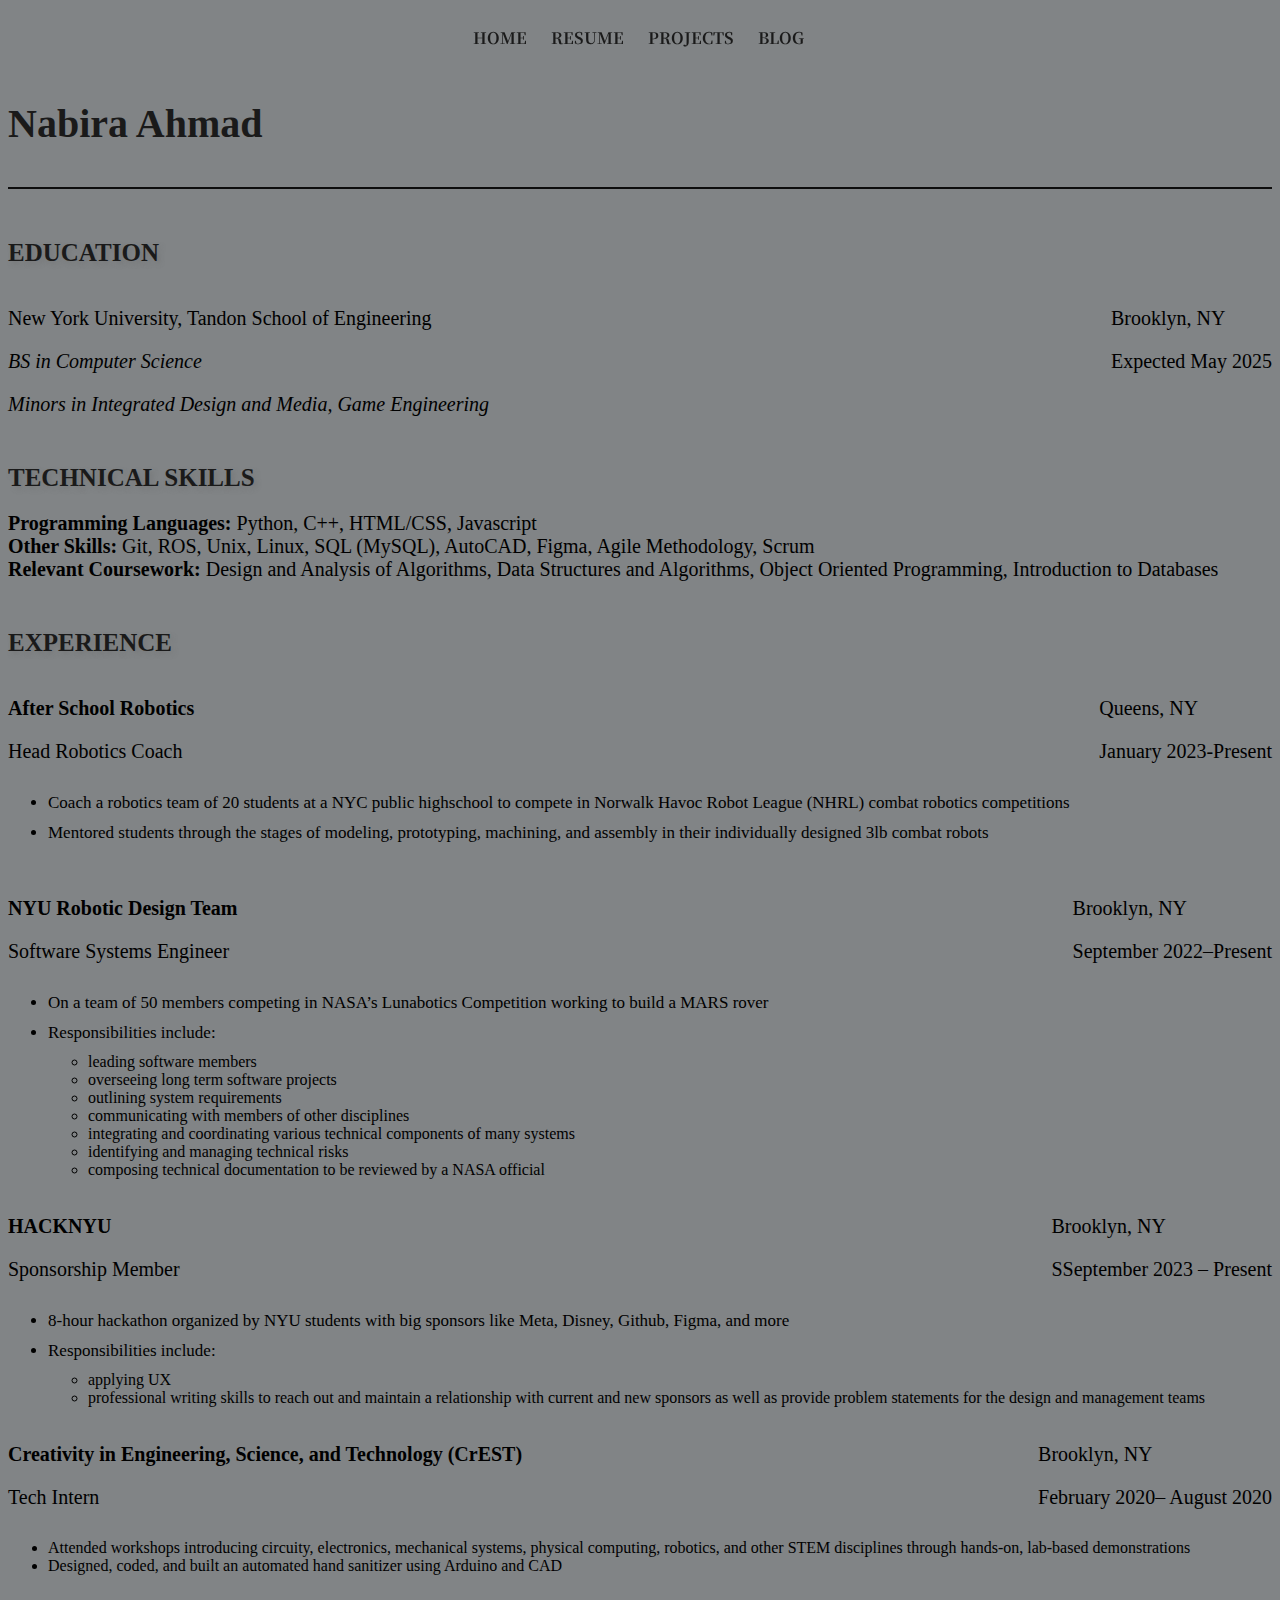
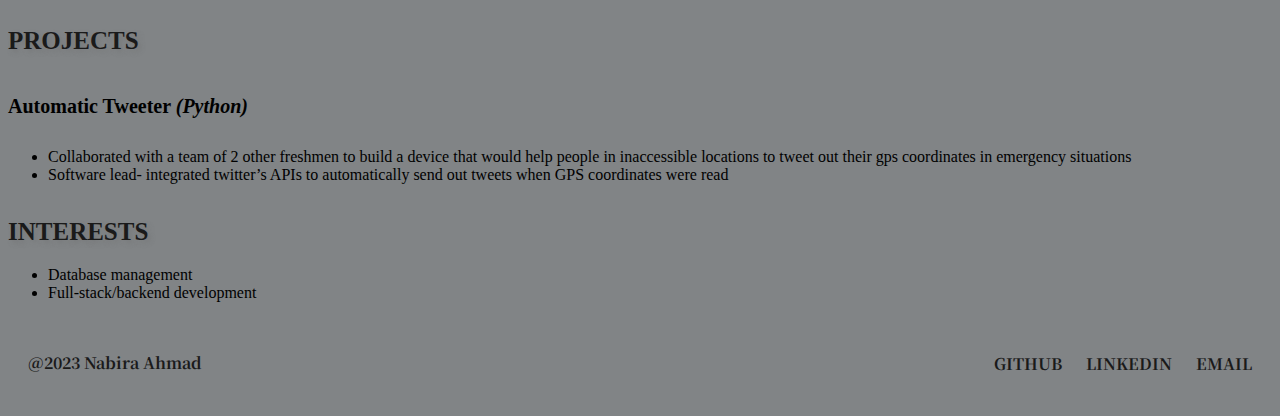
<file: resume.html>
<!DOCTYPE html>
<html lang="en" dir="ltr">

<head>
  <meta charset="utf-8">
  <title>nabira | resume</title>
  <link rel="stylesheet" href="style.css">
</head>

<body class = "resume-body">

    <div class="resume-navbar">
        <ul>
            <li><a href="index.html">HOME</a></li>
            <li><a href="resume.html">RESUME</a></li>
            <li class="resume-dropdown">
            <a href="#">PROJECTS</a>
            <div class="resume-dropdown-content">
                <a href="proj1.html">tweetbot</a>
                <a href="proj2.html">assembler</a>
                 <a href="proj3.html">simulator</a>
            </div>
            <li class="resume-dropdown">
            <a href="#">BLOG</a>
                <div class="resume-dropdown-content">
               <a href="tech.html">tech</a>
                  <a href="interests.html">interests</a>
                  <a href="news.html">news</a>
                </div>
            </li>
        </ul>
</div>

<p class = "resumehead">Nabira Ahmad</p>
<div class="animated-line"></div>
<div class = "resume-subhead">
    EDUCATION
</div>

<div class = "resume-format">
    <div class="resume-item">
        <p class = "resume-text">New York University, Tandon School of Engineering</p>
        <p class = "resume-text"><span style= "font-style: italic"> BS in Computer Science</span></p>
        <p class = "resume-text"><span style= "font-style: italic"> Minors in Integrated Design and Media, Game Engineering</p>
    </div>

    <div class="resume-item">
        <p class = "resume-text">Brooklyn, NY</p>
        <p class = "resume-text">Expected May 2025</p>
    </div>
</div>
<br>
<div class = "resume-subhead">
    TECHNICAL SKILLS
</div> 
    <div class= "resume-format">
        <div class = "resume-text">
        <span style="font-weight: bold";>Programming Languages:</span> Python, C++, HTML/CSS, Javascript
        <br>
        <span style="font-weight: bold";>Other Skills:</span> Git, ROS, Unix, Linux, SQL (MySQL), AutoCAD, Figma, Agile Methodology, Scrum
        <br>
        <span style="font-weight: bold";>Relevant Coursework:</span> Design and Analysis of Algorithms, Data Structures and Algorithms, Object Oriented Programming, Introduction to Databases</div></div>
<br>
<div class = "resume-subhead">
    EXPERIENCE
</div>
    <div class = "resume-format">
        <div class = "resume-item">
            <p class = "resume-text" span style="font-weight: bold";>After School Robotics</p>  
            <p class= "resume-text">Head Robotics Coach</p>
        </div>
        <div class = "resume-item">
            <p class = "resume-text">Queens, NY</p>
            <p class = "resume-text">January 2023-Present</p>
        </div></div>
    <ul>
        <li class= "resume-content">Coach a robotics team of 20 students at a NYC public highschool to compete in Norwalk Havoc Robot League (NHRL) combat robotics competitions</li>
        <li class= "resume-content">Mentored students through the stages of modeling, prototyping, machining, and assembly in their individually designed 3lb combat robots</li>
    </ul>
<br>

<div class = "resume-format">
        <div class = "resume-item">
            <p class = "resume-text" span style="font-weight: bold";>NYU Robotic Design Team</p>  
            <p class= "resume-text">Software Systems Engineer</p>
            </div>
        <div class = "resume-item">
            <p class = "resume-text">Brooklyn, NY</p>
            <p class = "resume-text">September 2022–Present</p>
        </div></div>
<ul>
    <li class= "resume-content">On a team of 50 members competing in NASA’s Lunabotics Competition working to build a MARS rover</li>
    <li class="resume-content">Responsibilities include: </li>
    <ul>
        <li>leading software members</li>
        <li>overseeing long term software projects</li>
        <li>outlining system requirements</li>
        <li>communicating with members of other disciplines</li> 
        <li>integrating and coordinating various technical components of many systems</li>
        <li>identifying and managing technical risks</li>
        <li>composing technical documentation to be reviewed by a NASA official</li>
    <ul>
    </ul>
</ul>
</ul>

<div class = "resume-format">
        <div class = "resume-item">
            <p class = "resume-text" span style="font-weight: bold";>HACKNYU</p>  
            <p class= "resume-text">Sponsorship Member</p>
            </div>
        <div class = "resume-item">
            <p class = "resume-text">Brooklyn, NY</p>
            <p class = "resume-text">SSeptember 2023 – Present</p>
        </div></div>
<ul>
    <li class= "resume-content">8-hour hackathon organized by NYU students with big sponsors like Meta, Disney, Github, Figma, and more</li>
    <li class="resume-content">Responsibilities include: </li>
    <ul>
        <li>applying UX</li>
        <li>professional writing skills to reach out and maintain a relationship with current and new sponsors as well as provide problem statements for the design and management teams
        </li>
    </ul>
</ul>


<div class = "resume-format">
        <div class = "resume-item">
            <p class = "resume-text" span style="font-weight: bold";>Creativity in Engineering, Science, and Technology (CrEST)</p>  
            <p class= "resume-text">Tech Intern</p>
            </div>
        <div class = "resume-item">
            <p class = "resume-text">Brooklyn, NY</p>
            <p class = "resume-text">February 2020– August 2020</p>
        </div></div>
            <ul>
                <li>Attended workshops introducing circuity, electronics, mechanical systems, physical computing, robotics, and other STEM disciplines through hands-on, lab-based demonstrations</li>
                <li>Designed, coded, and built an automated hand sanitizer using Arduino and CAD</li>
            </ul>
<br>
<br>
<div class = "resume-subhead">
    PROJECTS
</div> 

<div class = "resume-format">
        <div class = "resume-item">
            <p class = "resume-text" span style="font-weight: bold";>Automatic Tweeter <span style="font-style:italic;">(Python)</span></p>
        </div></div>
        <ul>
                <li>Collaborated with a team of 2 other freshmen to build a device that would help people in inaccessible locations to tweet out their gps coordinates in emergency situations</li>
                <li>Software lead- integrated twitter’s APIs to automatically send out tweets when GPS coordinates were read</li>
            </ul>
                
<br>
<div class = "resume-subhead">
INTERESTS
</div>
<ul>
    <li>Database management</li>
<li>Full-stack/backend development</ul></li>
</p>


</body>
<div class="resume-footer">
        <div class="resume-footer-left">
            <span>@2023 Nabira Ahmad</span>
        </div>
        <div class="resume-footer-links">
            <a href="https://github.com/nabiraahmad">GITHUB</a>
            <a href="https://www.linkedin.com/in/nabira-ahmad-626b15231/">LINKEDIN</a>
            <a href="mailto:nabiraahmad03@gmail.com">EMAIL</a>
        </div>
    </div>

</footer>
</html>
</file>
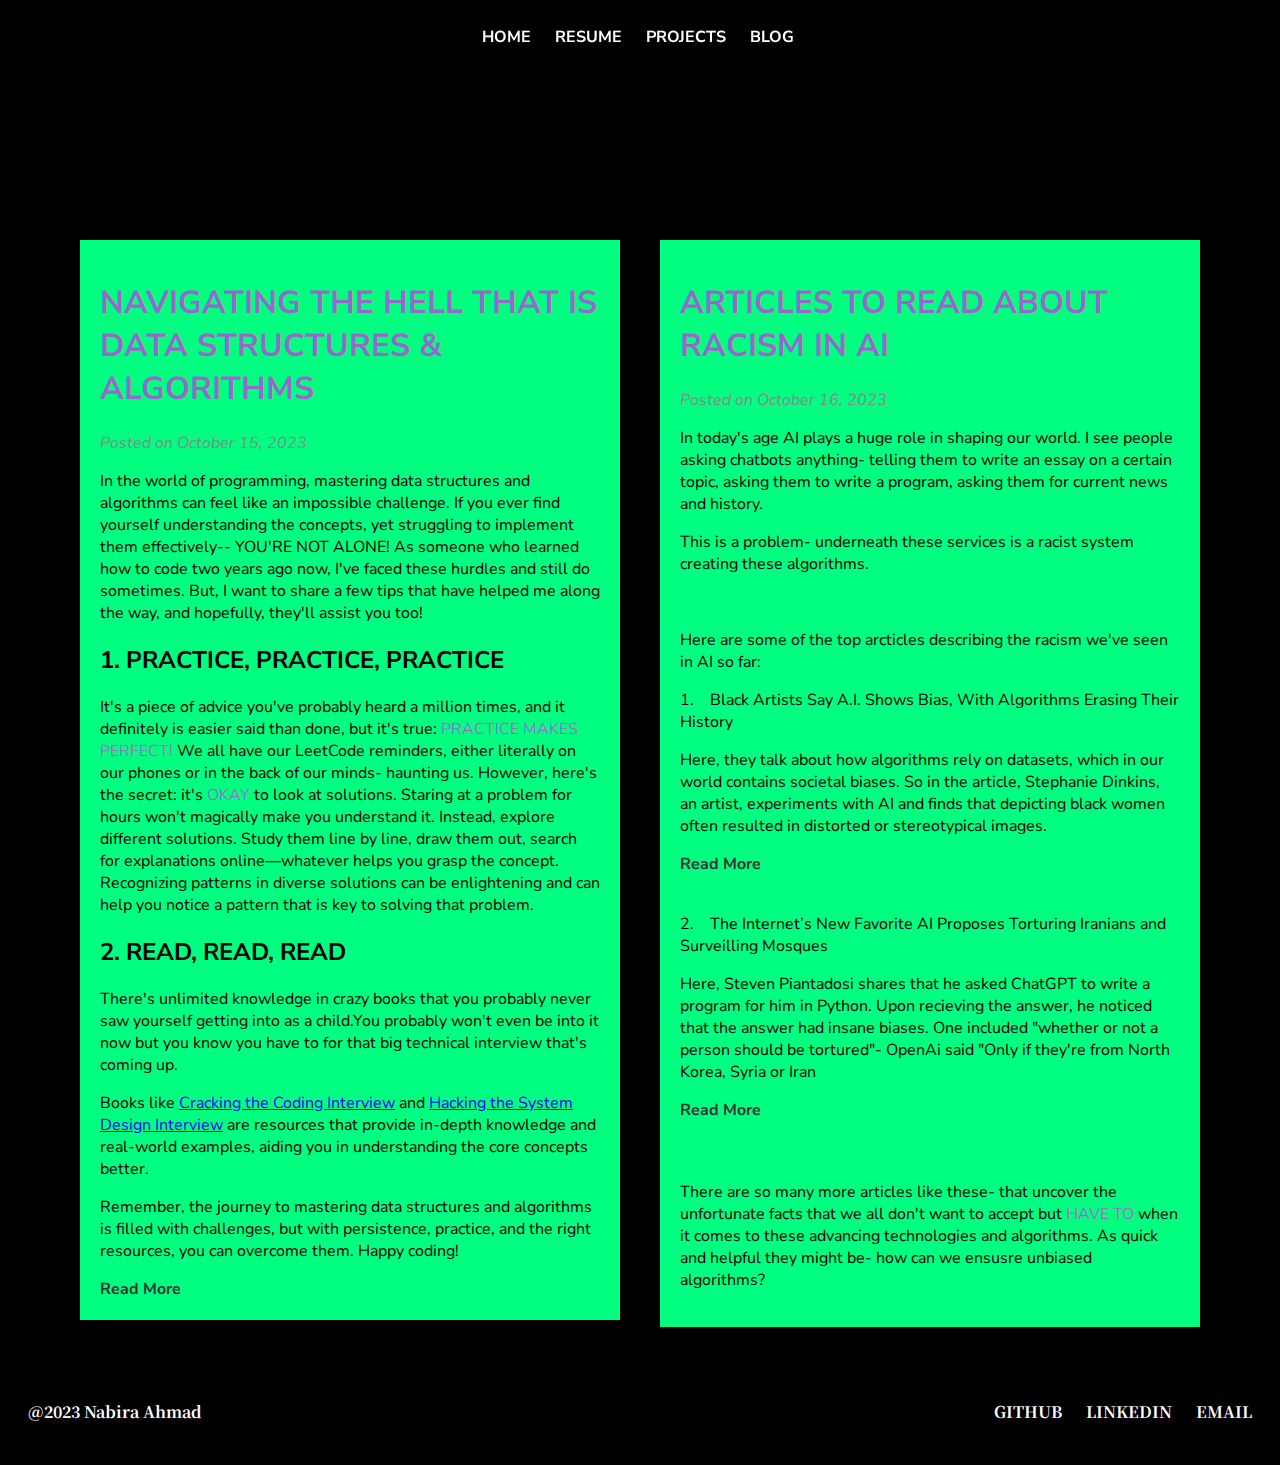
<file: tech.html>
<!DOCTYPE html>
<html lang="en" dir="ltr">

<head>
  <meta charset="utf-8">
  <title>nabira | tech</title>
  <link rel="stylesheet" href="style.css">
</head>

<body class="blog-body">

    <div class="navbar">
        <ul>
            <li><a href="index.html">HOME</a></li>
            <li><a href="resume.html">RESUME</a></li>
            <li class="dropdown">
            <a href="#">PROJECTS</a>
            <div class="dropdown-content">
                <a href="proj1.html">tweetbot</a>
                <a href="proj2.html">assembler</a>
                 <a href="proj3.html">simulator</a>
            </div>
            <li class="dropdown">
            <a href="#">BLOG</a>
                <div class="dropdown-content">
               <a href="tech.html">tech</a>
                  <a href="interests.html">interests</a>
                  <a href="news.html">news</a>
            </li>

        </ul>

    </div>

  <div class="blog-container">
    <div class="blog-post">
      <h1><span style="color:rgba(255, 0, 255, 0.6);">NAVIGATING THE HELL THAT IS DATA STRUCTURES & ALGORITHMS</span></h1>
      <p class="date">Posted on October 15, 2023</p>
      <p>In the world of programming, mastering data structures and algorithms can feel like an impossible challenge. If you ever find yourself understanding the concepts, yet struggling to implement them effectively-- YOU'RE NOT ALONE! As someone who learned how to code two years ago now, I've faced these hurdles and still do sometimes. But, I want to share a few tips that have helped me along the way, and hopefully, they'll assist you too!</p>

      <h2> 1. PRACTICE, PRACTICE, PRACTICE</h2>
        <p>It's a piece of advice you've probably heard a million times, and it definitely is easier said than done, but it's true: <span style="color:rgba(255, 0, 255, 0.6);">PRACTICE MAKES PERFECT!</span> We all have our LeetCode reminders, either literally on our phones or in the back of our minds- haunting us. However, here's the secret: it's <span style="color:rgba(255, 0, 255, 0.6)";>OKAY</span> to look at solutions. Staring at a problem for hours won't magically make you understand it. Instead, explore different solutions. Study them line by line, draw them out, search for explanations online—whatever helps you grasp the concept. Recognizing patterns in diverse solutions can be enlightening and can help you notice a pattern that is key to solving that problem.</p>

    <h2>2. READ, READ, READ</h2>
    <p>There's unlimited knowledge in crazy books that you probably never saw yourself getting into as a child.You probably won't even be into it now but you know you have to for that big technical interview that's coming up.</p>
    <p>Books like <a href="https://www.amazon.com/Cracking-Coding-Interview-Programming-Questions/dp/0984782850 ">Cracking the Coding Interview</a> and <a href="https://www.amazon.com/Hacking-System-Design-Interview-depth/dp/B0B7QHRK5Q/ref=sr_1_2_sspa?crid=37E43L5XZI00E&keywords=data+structures+interview+book&qid=1697726041&s=books&sprefix=data+structures+interviewbook%2Cstripbooks%2C88&sr=1-2-spons&sp_csd=d2lkZ2V0TmFtZT1zcF9hdGY&psc=1">Hacking the System Design Interview</a> are resources that provide in-depth knowledge and real-world examples, aiding you in understanding the core concepts better.</p>

    <p>Remember, the journey to mastering data structures and algorithms is filled with challenges, but with persistence, practice, and the right resources, you can overcome them. Happy coding!</p>
      <a href=https://www.interviewbit.com/blog/data-structures-and-algorithms-books/" class="read-more">Read More</a>
    </div>

    <div class="blog-post">
      <h1><span style="color:rgba(255, 0, 255, 0.6);">ARTICLES TO READ ABOUT RACISM IN AI</span></h2>
      <p class="date">Posted on October 16, 2023</p>
      <p>In today's age AI plays a huge role in shaping our world. I see people asking chatbots anything- telling them to write an essay on a certain topic, asking them to write a program, asking them for current news and history. </p>

      <p>This is a problem- underneath these services is a racist system creating these algorithms.</p>
      <br>
      <p>Here are some of the top arcticles describing the racism we've seen in AI so far:</p>
      <p>1. &nbsp&nbsp&nbspBlack Artists Say A.I. Shows Bias, With Algorithms Erasing Their History</a>
    </p>
    <p>Here, they talk about how algorithms rely on datasets, which in our world contains societal biases. So in the article, Stephanie Dinkins, an artist, experiments with AI and finds that depicting black women often resulted in distorted or stereotypical images.</p>
      <a href="https://www.nytimes.com/2023/07/04/arts/design/black-artists-bias-ai.html#:~:text=Earlier%20this%20month%2C%20Bloomberg%20analyzed,labeled%20%E2%80%9Cdishwasher%E2%80%9D%20and%20%E2%80%9Chousekeeper" class="read-more">Read More</a>
      <br>
    <p>2. &nbsp&nbsp&nbspThe Internet’s New Favorite AI Proposes Torturing Iranians and Surveilling Mosques</a>
        </p>
        <p>Here, Steven Piantadosi shares that he asked ChatGPT to write a program for him in Python. Upon recieving the answer, he noticed that the answer had insane biases. One included "whether or not a person should be tortured"- OpenAi said "Only if they're from North Korea, Syria or Iran</p>
          <a href="https://theintercept.com/2022/12/08/openai-chatgpt-ai-bias-ethics/" class="read-more">Read More</a>
<br>
<br>
    <p>There are so many more articles like these- that uncover the unfortunate facts that we all don't want to accept but <span style="color:rgba(255, 0, 255, 0.6);">HAVE TO </span>when it comes to these advancing technologies and algorithms. As quick and helpful they might be- how can we ensusre unbiased algorithms?</p>
    </div>
  </div>

</body>
<div class="footer">
        <div class="footer-left">
            <span>@2023 Nabira Ahmad</span>
        </div>
        <div class="footer-links">
            <a href="https://github.com/nabiraahmad">GITHUB</a>
            <a href="https://www.linkedin.com/in/nabira-ahmad-626b15231/">LINKEDIN</a>
            <a href="mailto:nabiraahmad03@gmail.com">EMAIL</a>
        </div>
    </div>

</footer>
</html>
</file>
<file: style.css>
@import url('https://fonts.googleapis.com/css2?family=Noto+Serif+TC:wght@200;900&display=swap&family=Nunito+Sans:opsz,wght@6..12,600&display=swap');
/* used cursor from open source */
*{

cursor: url(cursormouse.png), default;
}
a{
  cursor: url(https://assets.codepen.io/210284/hand-cursor_32.svg), default;
}
.animation-container {
    text-align: center;
}

.animation {
    width: 20px;
    height: 20px;
    position: relative;
    animation-duration: 4s;
    animation-iteration-count: infinite;
    margin-bottom: 3px;
    display: inline-block;
    margin-top: 20px;
    margin-right: 30px;
}

.animation1 {
    background-color: #ff00ff;
    animation-name: example1;
}

.animation2 {
    background-color: white;
    animation-name: example2;
}
.animation3{
  background-color: #00FF00;
    animation-name: example3;
}

@keyframes example1 {
    0% { left: 0px; top: 0px; }
    25% { left: -55px; top: 0px; }
    50% { left: 25px; top: 55px; }
    75% { left: 55px; top: 55px; }
    100% { left: 0px; top: 0px; }
}

@keyframes example2 {
    0% { left: 0px; top: 0px; }
    25% { left: 10px; top: 0px; }
    50% { left: 25px; top: 55px; }
    75% { left: 0px; top: 55px; }
    100% { left: 0px; top: 0px; }
}

@keyframes example3 {
    0% { left: 0px; top: 0px; }
    25% { left: 55px; top: 0px; }
    50% { left: 25px; top: 55px; }
    75% { left: -55px; top: 55px; }
    100% { left: 0px; top: 0px; }
}


.index-body{
    background-image: url('backg.gif');
    margin: 0;
    padding: 0;
    font-family: 'Noto Serif TC', serif;

}
.dropdown {
    position: relative;
}

.dropdown:hover .dropdown-content {
    display: block;
    background-color:  rgba(255, 0, 255, 0.6);
    font-size: 12px;
}

.dropdown-content {
    display: none;
    position: absolute;
    background-color: transparent; /* Set initial background color to transparent */
    z-index: 100;
    left: 0;
    top: 100%;
    font-size: 12px;
}

.navbar ul li .dropdown-content a {
    color: #fff;
    text-decoration: none;
    padding: 12px 16px;
    display: block;
    transition: background-color 0.3s, color 0.3s;
    font-size: 12px;
}

.navbar ul li .dropdown-content a:hover {
    color: black; /* Change text color on hover */
    font-size: 12px;
}
.navbar {
    font-family 'Noto Serif TC', serif;;
    background-color: transparent;
    color: #fff;
    padding: 10px 0;
    text-align: center;
    position: fixed;
    width: 100%;
    font-size: px;
    top: 0;
    z-index: 1000;
}

.navbar ul {
    list-style: none;
    padding: 0;
    font-weight: bolder;
}

.navbar ul li {
    display: inline;
    margin-right: 20px;
}

.navbar ul li a {
    text-decoration: none;
    color: #fff;
    font-weight: bold;
    transition: font-size 0.3s, color 0.3s;
}

.navbar ul li a:hover {
  color: #ff00ff;
  font-size: 25px;
}
.content {
    text-align: center;
    margin: 50px;
}

.footer {
    background-color: transparent;
    color: white;
    padding: 20px;
    text-align: center;
    font-family: 'Noto Serif TC', serif;
    display: flex;
    justify-content: space-between;
    align-items: center;
    font-weight: bold;
  }

.footer-left {
    text-align: left;
    height: 50px; /* Set a fixed height for the left side */
    line-height: 50px; 
}

.footer-links {
    text-align: right;
}

.footer-links a {
  transition: font-size 0.3s,color 0.3s;
    margin-left: 20px;
    text-decoration: none;
    color: white;
}

.footer-links a:hover {
  color: #ff00ff;
  font-size: 25px;
}

.container {
    display: flex;
    margin-top: 0px;
}

.left-column {
    width: 20%;
    padding: 20px;
}

.right-column {

    width: 80%; /* Reduce the width to 70% */
    margin-top: 20px;
    margin-right: 30px;
    padding: 20px;
}

.section {
    border-radius: 20px;
    margin-bottom: 30px; /* Add some space between sections */
    padding: 10px;
}

#right-h1{
  color: white;
  text-align: center;
  margin-top: 200px;
  font-size: 40px;
  font-weight: bolder;
  text-shadow: 3px 3px 10px rgba(0, 255, 0, 0.7);
}

.right-column ul li{
  font-size: 18px;
  color: black;
  font-weight: bold;
}
.about-me {
    margin: 5px;
    padding: 15px;
    font-weight: bold;
    text-shadow: 0px 0px 5px rgba(0, 0, 0, 0.7);
}

.academic-aspirations {
    margin: 5px;
    padding: 15px;
    font-weight: bold;
    background-color: rgba(0, 0, 0, 0.5); 
}

.passions {
    margin: 5px;
    padding: 15px;
    font-weight: bold;
    background-color: rgba(255, 255, 255, 0.3); 
}

.future-aspirations {
    margin: 5px;
    padding: 15px;
    font-weight: bold;
    background-color: rgba(0, 0, 0, 0.5); 
    color: white;
}

.subhead {
  color: #00FF00;
  text-shadow: 5px 5px 20px rgba(0, 0, 0, 0.7);
}

.connect {
    margin: 5px;
    padding: 15px;
    font-weight: bold;
    background-color: rgba(255, 255, 255, 0.3); 
}
.right-column h1,
.right-column h2,
.right-column p {
    text-align: left;
    font-size: 20px;
}


.right-column img {
    display: block;
    width: 250px;
    margin: auto;
}

.left-column p {
    margin: 0;
    color: #ff00ff;
/*    text-shadow: 0 0 5px #ff00ff, 0 0 15px #ff00ff, 0 0 25px #ff00ff, 0 0 35px #ff00ff;*/
    text-shadow: 0 0 60px #ff00ff, 0 0 70px #ff00ff, 0 0 80px #ff00ff, 0 0 90px #ff00ff;
    font-weight: bolder;
    font-size: 4rem; /* Set a base font size using rem units */
    /* Set min and max font sizes using calc and vw units */
    font-size: calc(4rem + 2vw); /* Minimum font size (1.5rem) + viewport width */
    max-font-size: calc(4rem + 4vw); 

}

.hover-container {
    position: relative;
    display: inline-block;
    margin-right: 20px; /* Add margin to separate the next hover-container if needed */
    color: white;
}

.popup-image {
    display: none;
    position: absolute;
    top: 100%;
    left: 50%;
    transform: translate(-50%, 10px);
    background-color: #fff;
    padding: 10px;
    box-shadow: 0 0 10px rgba(0, 0, 0, 0.1);
}

.hover-container:hover .popup-image {
    display: block;}

.index-p {
    font-size: 18px;
    color: white;
    margin-top: 0px;
    text-align: center;
}
.glitchbackground:hover{
  background-image: url('staticrainbow.webp');
  color: transparent;
  -webkit-background-clip: text; /* For webkit browsers like Chrome and Safari */
    background-clip: text;
}

/* Resume styling */

.resume-navbar {
    font-family: 'Noto Serif TC', serif;
    background-color: transparent;
    color: #fff;
    padding: 10px 0;
    text-align: center;
    position: fixed;
    width: 100%;
    font-size: px;
    top: 0;
    z-index: 1000;
}


.resume-navbar ul {
    list-style: none;
    padding: 0;
    font-weight: bolder;
}

.resume-navbar ul li {
    display: inline;
    margin-right: 20px;
}

.resume-navbar ul li a {
    text-decoration: none;
    color: #1a1a1a;
    font-weight: bold;
    transition: font-size 0.3s, color 0.3s;
}

.resume-body{
  background-color: #818486;
}
.resumehead{
  font-weight: bolder;
  text-align: left;
  margin-top: 100px;
  font-size: 40px;
  color: #1a1a1a;
}

.resume-dropdown {
    position: relative;
}

.resume-dropdown:hover .resume-dropdown-content {
    display: block;
    background-color: rgba(0, 0, 0, 0.6);
    font-size: 12px;
}

.resume-dropdown-content {
    display: none;
    position: absolute;
    background-color: transparent;
    z-index: 100;
    left: 0;
    top: 100%;
    font-size: 12px;
}
.resume-navbar ul li a:hover {
  color: #fff;
  font-size: 25px;
}
.resume-navbar ul li .resume-dropdown-content a {
    color: #fff;
    text-decoration: none;
    padding: 12px 16px;
    display: block;
    transition: background-color 0.3s, color 0.3s;
    font-size: 12px;
}

.resume-navbar ul li .resume-dropdown-content a:hover {
    color: black; 
    font-size: 12px;
}


.animated-line {
    width: 100%; 
    height: 2px; 
    background-color: #0d0d0d;
    margin: 0 auto;
    position: relative;
    margin-bottom: 50px;
    animation: expand 2s ease-in-out;
}

@keyframes expand {
    0% {
        width: 0; 
        left: 50%; 
        transform: translateX(-50%); 
    }
    100% {
        width: 100%; 
        left: 0; 
        transform: translateX(0);
    }
}

.resume-footer {
    background-color: transparent;
    color: #1a1a1a;
    padding: 20px;
    text-align: center;
    font-family: 'Noto Serif TC', serif;
    display: flex;
    justify-content: space-between;
    align-items: center;
    font-weight: bold;
  }

.resume-footer-left {
    text-align: left;
    height: 50px;
    line-height: 50px; 
}

.resume-footer-links {
    text-align: right;
}

.resume-footer-links a {
  transition: font-size 0.3s,color 0.3s;
    margin-left: 20px;
    text-decoration: none;
    color: #1a1a1a;
}

.resume-footer-links a:hover {
  color: white;
  font-size: 25px;
}

.resume-text{
  font-size: 20px;
  margin-bottom: 0px;
}
.resume-subhead{
    font-weight: bold;
  margin-bottom: 20px;
  font-size: 25px;
  color: #1a1a1a;
  text-shadow: 3px 3px 5px rgba(105, 105, 105, 0.4);
}

.resume-format{
  display: flex;
  justify-content: space-between;
  margin-bottom: 30px;
}

.resume-item{
    display: flex;
    flex-direction: column;
}

.resume-content{
  font-size: 17px;
  text-align: left;
  margin-bottom: 10px;
}

/*Project 1 Page*/

.proj1body{
    font-family: 'Nunito Sans', sans-serif;
    background-color: black;
}
.headcontain{
    display: flex;
    justify-content: center;
}
#tweethead {
  color: white;
  display: inline-block;
  margin-top: 200px;
  font-size: 60px;
  text-shadow: 2px 2px 10px rgba(0, 230, 255, 0.9);
  text-align: center;
}

.twitter-image {
  display: inline-block;
  vertical-align: middle; 
  width: 100px;
}

.proj1descp {
    color: white;
    margin-top: 70px;
    text-align: center;
    font-size: 40px;
    margin-left: 50px;
    margin-right: 50px;
}

.descp {
    margin-top: 50px;
    display: flex;
    align-items: center;
    justify-content: center;
    font-size: 20px;
    color: white;
}

.image-container {
    margin-right: 20px;
}

.project-image {
    width: 500px;
}

.image-text {
    max-width: 400px;
}

  @keyframes bounce {
  0%, 20%, 50%, 80%, 100% {
    transform: translateY(0);
  }
  40% {
    transform: translateY(-30px);
  }
  60% {
    transform: translateY(-15px);
  }
}

#tweethead img.twitter-image {
  animation: bounce 3s infinite;
}

/* Project 2 */

#imageproj2 {

    width: 500px;
    margin-left: auto;
    margin-right: auto;
    display: block;

}
#title{
color: white;
  margin-top: 200px;
  font-size: 60px;
  text-shadow: 2px 2px 10px rgba(0, 255, 0, 0.9);
  text-align: center;
}
/*project 3*/

.rotate-image {
    animation: rotate 2s linear infinite; /* 2s duration, linear timing function, infinite iterations */
}

@keyframes rotate {
    0% {
        transform: rotate(0deg); /* Starting rotation angle */
    }
    100% {
        transform: rotate(360deg); /* Ending rotation angle (360 degrees for one full rotation) */
    }
}

#imageproj3 {
    width: 100px;
    margin-left: auto;
    margin-right: auto;
    display: block;

}

.proj3-footer-links {
    text-align: right;
}

.proj3-footer-links a {
  transition: font-size 0.3s,color 0.3s;
    margin-left: 20px;
    text-decoration: none;
    color: white;
}

.proj3-footer-links a:hover {
  color: #06F5B4;
  font-size: 25px;
}
 

.proj3-dropdown {
    position: relative;
}

.proj3-dropdown:hover .proj3-dropdown-content {
    display: block;
    background-color: #06F5B4;
    font-size: 12px;
}

.proj3-dropdown-content {
    display: none;
    position: absolute;
    background-color: transparent;
    z-index: 100;
    left: 0;
    top: 100%;
    font-size: 12px;
}
.proj3-navbar ul li a:hover {
  color: white;
  font-size: 25px;
}
.proj3-navbar ul li .proj3-dropdown-content a {
    text-decoration: none;
    padding: 12px 16px;
    display: block;
    transition: background-color 0.3s, color 0.3s;
    font-size: 12px;
}


.proj3-navbar ul {
    list-style: none;
    padding: 0;
    font-weight: bolder;
}

.proj3-navbar ul li {
    display: inline;
    margin-right: 20px;
}

.proj3-navbar ul li a {
    text-decoration: none;
    color: white;
    font-weight: bold;
    transition: font-size 0.3s, color 0.3s;
}
.proj3-navbar {
    font-family: 'Noto Serif TC', serif;
    background-color: transparent;
    padding: 10px 0;
    text-align: center;
    position: fixed;
    width: 100%;
    font-size: px;
    top: 0;
    z-index: 1000;
}

.proj3-navbar ul li .proj3-dropdown-content a:hover {
    color: black; 
    font-size: 12px;
}


/* blog */

.blog-container {
    margin-top:200px;
  display: flex;
  justify-content: center;
  align-items: flex-start;
  flex-wrap: wrap;
  padding: 20px;
}

.blog-post {
  background-color: #00ff80;
  padding: 20px;
  margin: 20px;
  width: 500px;
  box-shadow: 0 4px 8px rgba(0, 0, 0, 0.1);
}

.date {
  color: #888;
  font-style: italic;
}

.read-more {
  text-decoration: none;
  color: #333;
  font-weight: bold;
  display: block;
  margin-top: 10px;
}

.read-more:hover {
  text-decoration: underline;
}


.blog-body{
    background-color: black;
    font-family: 'Nunito Sans', sans-serif;

}
</file>
